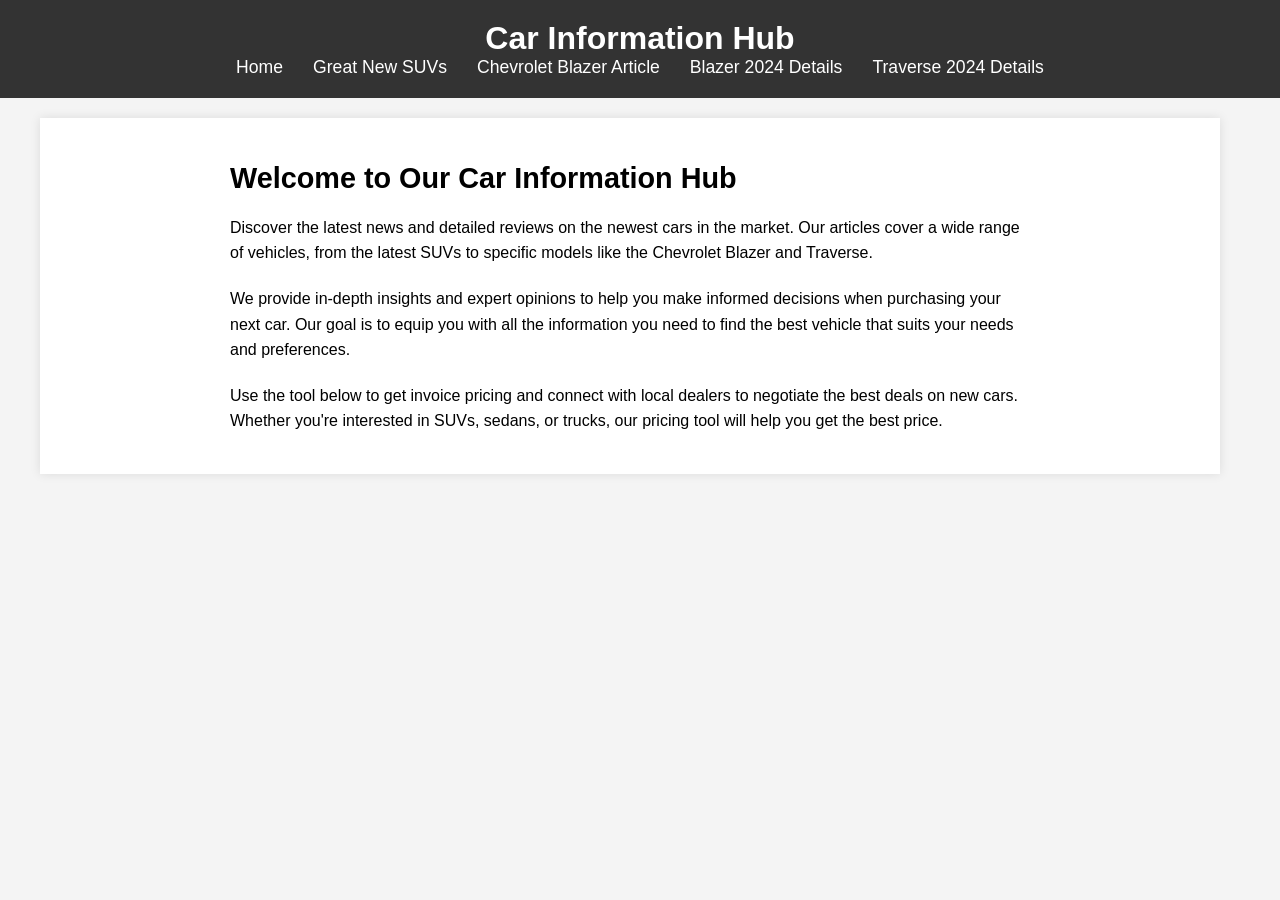
<file: docs/index.html>
<!DOCTYPE html>
<html lang="en">

<head>
  <meta charset="UTF-8">
  <meta name="viewport" content="width=device-width, initial-scale=1.0">
  <title>Home</title>
  <link rel="stylesheet" href="styles.css">
  <!-- Google tag (gtag.js) -->
  <script async src="https://www.googletagmanager.com/gtag/js?id=G-XZ3LXPELX4"></script>
  <script>
    window.dataLayer = window.dataLayer || [];

    function gtag() {
      dataLayer.push(arguments);
    }
    gtag('js', new Date());

    gtag('config', 'G-XZ3LXPELX4');
  </script>
</head>

<body>
  <header>
    <div class="container">
      <h1>Car Information Hub</h1>
      <nav>
        <ul>
          <li><a href="index.html">Home</a></li>
          <li><a href="car-segment.html">Great New SUVs</a></li>
          <li><a href="chevrolet-blazer.html">Chevrolet Blazer Article</a></li>
          <li><a href="blazer-2024.html">Blazer 2024 Details</a></li>
          <li><a href="traverse-2024.html">Traverse 2024 Details</a></li>
        </ul>
      </nav>
    </div>
  </header>
  <main class="container">
    <div class="content">
      <article>
        <h2>Welcome to Our Car Information Hub</h2>
        <p>Discover the latest news and detailed reviews on the newest cars in the market. Our articles cover a wide range of vehicles, from the latest SUVs to specific models like the Chevrolet Blazer and Traverse.</p>
        <p>We provide in-depth insights and expert opinions to help you make informed decisions when purchasing your next car. Our goal is to equip you with all the information you need to find the best vehicle that suits your needs and preferences.
        </p>
        <p>Use the tool below to get invoice pricing and connect with local dealers to negotiate the best deals on new cars. Whether you're interested in SUVs, sedans, or trucks, our pricing tool will help you get the best price.</p>
        <div class="dt-new-car-funnel" data-gid="0000-5086" data-tenant="RSP1995" data-color-primary="#D0282E"></div>
      </article>
    </div>
  </main>
  <script type="text/javascript" src="https://www.rydeshopper.com/app/shoppingtools/scripts/widget-inline.js"></script>
</body>

</html>
</file>
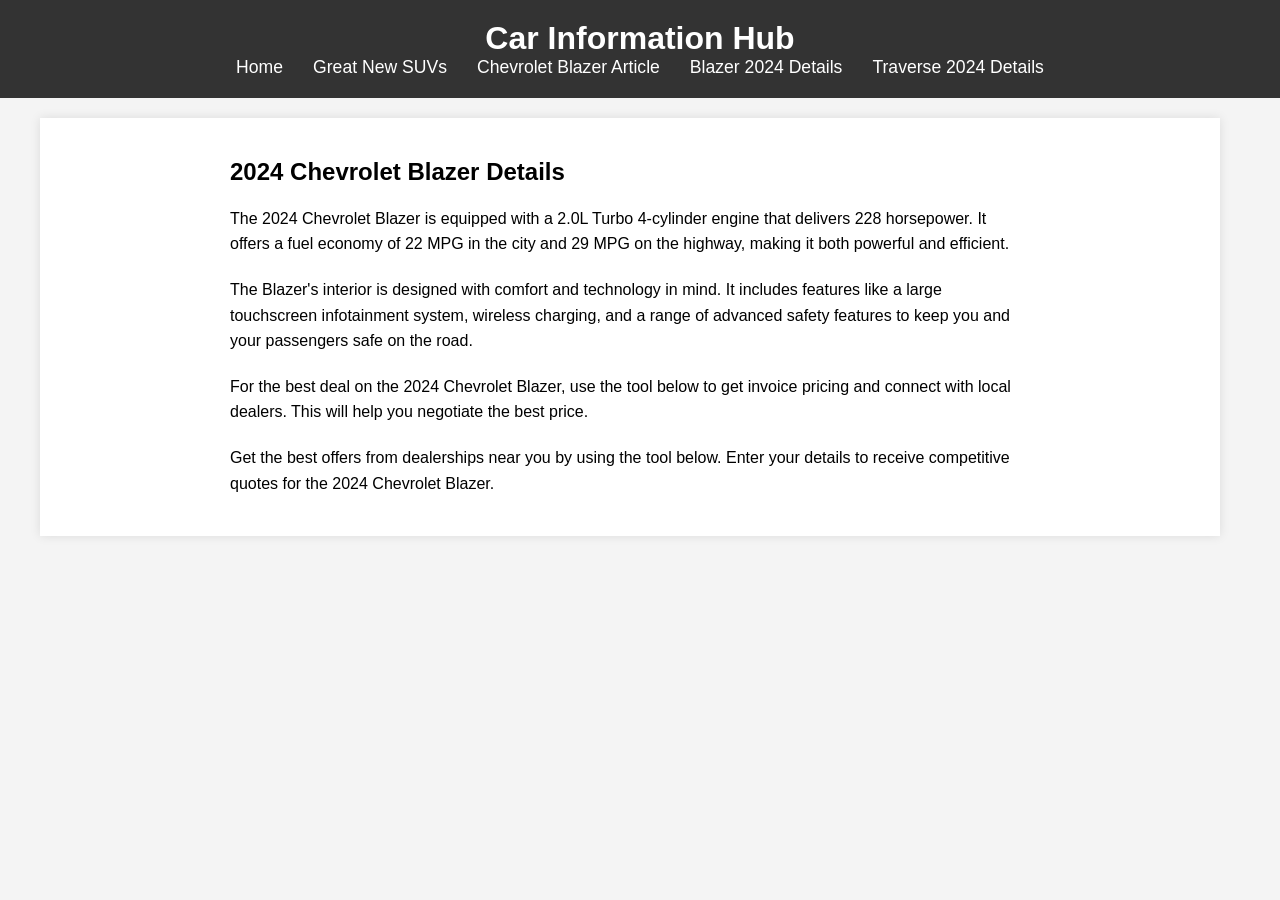
<file: docs/blazer-2024.html>
<!DOCTYPE html>
<html lang="en">
<head>
    <meta charset="UTF-8">
    <meta name="viewport" content="width=device-width, initial-scale=1.0">
    <title>2024 Chevrolet Blazer Details</title>
    <link rel="stylesheet" href="styles.css">
</head>
<body>
    <header>
        <div class="container">
            <h1>Car Information Hub</h1>
            <nav>
                <ul>
                    <li><a href="index.html">Home</a></li>
                    <li><a href="car-segment.html">Great New SUVs</a></li>
                    <li><a href="chevrolet-blazer.html">Chevrolet Blazer Article</a></li>
                    <li><a href="blazer-2024.html">Blazer 2024 Details</a></li>
                    <li><a href="traverse-2024.html">Traverse 2024 Details</a></li>
                </ul>
            </nav>
        </div>
    </header>
    <main class="container">
        <div class="content">
            <article>
                <h1>2024 Chevrolet Blazer Details</h1>
                <p>The 2024 Chevrolet Blazer is equipped with a 2.0L Turbo 4-cylinder engine that delivers 228 horsepower. It offers a fuel economy of 22 MPG in the city and 29 MPG on the highway, making it both powerful and efficient.</p>
                <p>The Blazer's interior is designed with comfort and technology in mind. It includes features like a large touchscreen infotainment system, wireless charging, and a range of advanced safety features to keep you and your passengers safe on the road.</p>
                <p>For the best deal on the 2024 Chevrolet Blazer, use the tool below to get invoice pricing and connect with local dealers. This will help you negotiate the best price.</p>
                <div class="dt-new-car-funnel" data-gid="0000-5086" data-tenant="RSP1995" data-make="Chevrolet" data-model="Blazer" data-color-primary="#1C6089"></div>
                <p>Get the best offers from dealerships near you by using the tool below. Enter your details to receive competitive quotes for the 2024 Chevrolet Blazer.</p>
            </article>
        </div>
    </main>
    <script type="text/javascript" src="https://www.rydeshopper.com/app/shoppingtools/scripts/widget-inline.js"></script>
</body>
</html>
</file>
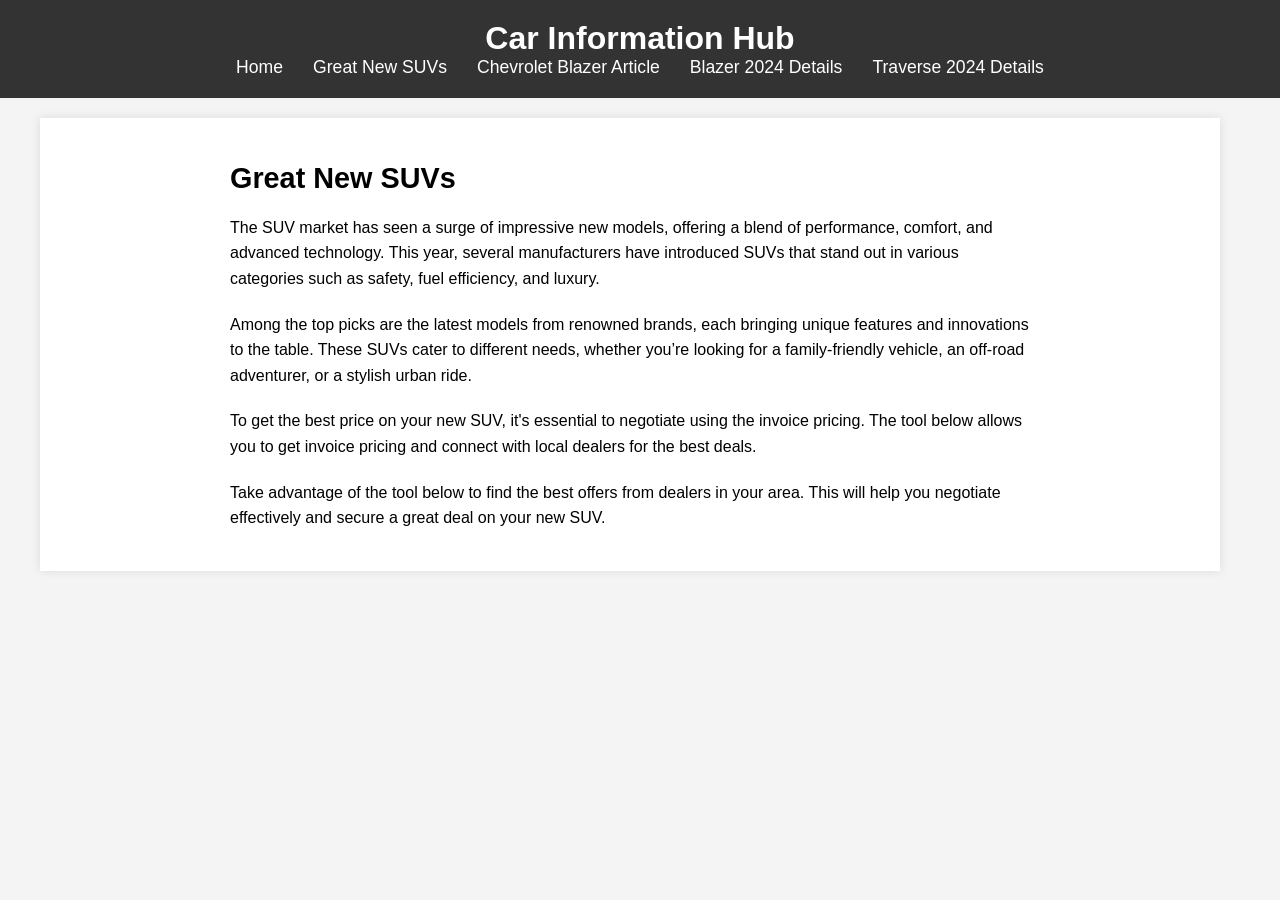
<file: docs/car-segment.html>
<!DOCTYPE html>
<html lang="en">
<head>
    <meta charset="UTF-8">
    <meta name="viewport" content="width=device-width, initial-scale=1.0">
    <title>Great New SUVs</title>
    <link rel="stylesheet" href="styles.css">
</head>
<body>
    <header>
        <div class="container">
            <h1>Car Information Hub</h1>
            <nav>
                <ul>
                    <li><a href="index.html">Home</a></li>
                    <li><a href="car-segment.html">Great New SUVs</a></li>
                    <li><a href="chevrolet-blazer.html">Chevrolet Blazer Article</a></li>
                    <li><a href="blazer-2024.html">Blazer 2024 Details</a></li>
                    <li><a href="traverse-2024.html">Traverse 2024 Details</a></li>
                </ul>
            </nav>
        </div>
    </header>
    <main class="container">
        <div class="content">
            <article>
                <h2>Great New SUVs</h2>
                <p>The SUV market has seen a surge of impressive new models, offering a blend of performance, comfort, and advanced technology. This year, several manufacturers have introduced SUVs that stand out in various categories such as safety, fuel efficiency, and luxury.</p>
                <p>Among the top picks are the latest models from renowned brands, each bringing unique features and innovations to the table. These SUVs cater to different needs, whether you’re looking for a family-friendly vehicle, an off-road adventurer, or a stylish urban ride.</p>
                <p>To get the best price on your new SUV, it's essential to negotiate using the invoice pricing. The tool below allows you to get invoice pricing and connect with local dealers for the best deals.</p>
                <p>Take advantage of the tool below to find the best offers from dealers in your area. This will help you negotiate effectively and secure a great deal on your new SUV.</p>
                <div class="dt-new-car-funnel" data-gid="0000-5086" data-tenant="RSP1995" data-color-primary="#0062AD"></div>
            </article>
        </div>
    </main>
    <script type="text/javascript" src="https://www.rydeshopper.com/app/shoppingtools/scripts/widget-inline.js"></script>
</body>
</html>
</file>
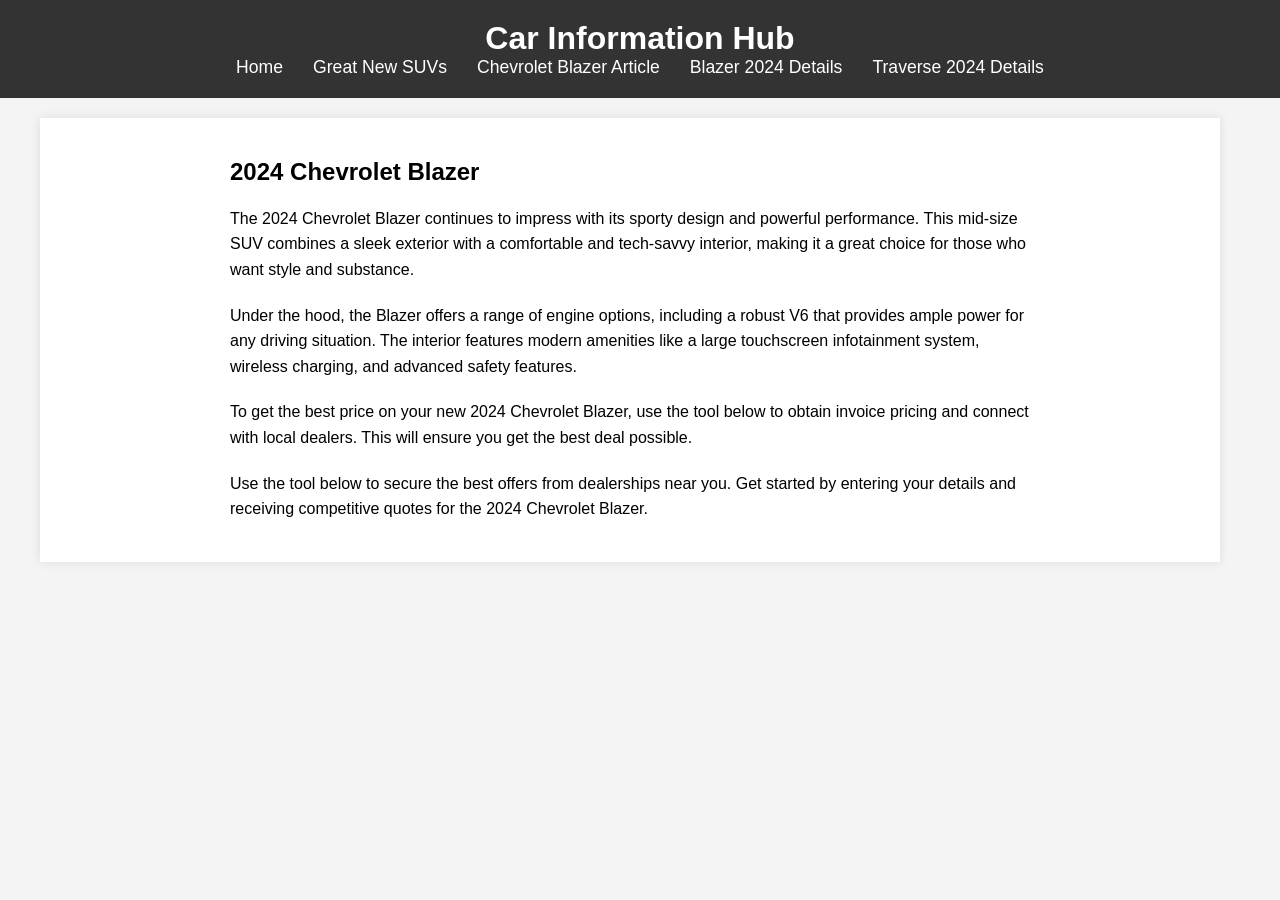
<file: docs/chevrolet-blazer.html>
<!DOCTYPE html>
<html lang="en">
<head>
    <meta charset="UTF-8">
    <meta name="viewport" content="width=device-width, initial-scale=1.0">
    <title>2024 Chevrolet Blazer</title>
    <link rel="stylesheet" href="styles.css">
</head>
<body>
    <header>
        <div class="container">
            <h1>Car Information Hub</h1>
            <nav>
                <ul>
                    <li><a href="index.html">Home</a></li>
                    <li><a href="car-segment.html">Great New SUVs</a></li>
                    <li><a href="chevrolet-blazer.html">Chevrolet Blazer Article</a></li>
                    <li><a href="blazer-2024.html">Blazer 2024 Details</a></li>
                    <li><a href="traverse-2024.html">Traverse 2024 Details</a></li>
                </ul>
            </nav>
        </div>
    </header>
    <main class="container">
        <div class="content">
            <article>
                <h1>2024 Chevrolet Blazer</h1>
                <p>The 2024 Chevrolet Blazer continues to impress with its sporty design and powerful performance. This mid-size SUV combines a sleek exterior with a comfortable and tech-savvy interior, making it a great choice for those who want style and substance.</p>
                <p>Under the hood, the Blazer offers a range of engine options, including a robust V6 that provides ample power for any driving situation. The interior features modern amenities like a large touchscreen infotainment system, wireless charging, and advanced safety features.</p>
                <p>To get the best price on your new 2024 Chevrolet Blazer, use the tool below to obtain invoice pricing and connect with local dealers. This will ensure you get the best deal possible.</p>
                <div class="dt-new-car-image" data-gid="0000-5086" data-tenant="RSP1995" data-make="Chevrolet" data-model="Blazer" data-color-primary="#0062AD" data-submit-target="blank"></div>
                <p>Use the tool below to secure the best offers from dealerships near you. Get started by entering your details and receiving competitive quotes for the 2024 Chevrolet Blazer.</p>
            </article>
        </div>
    </main>
    <script type="text/javascript" src="https://www.rydeshopper.com/app/shoppingtools/scripts/widget-inline.js"></script>
</body>
</html>
</file>
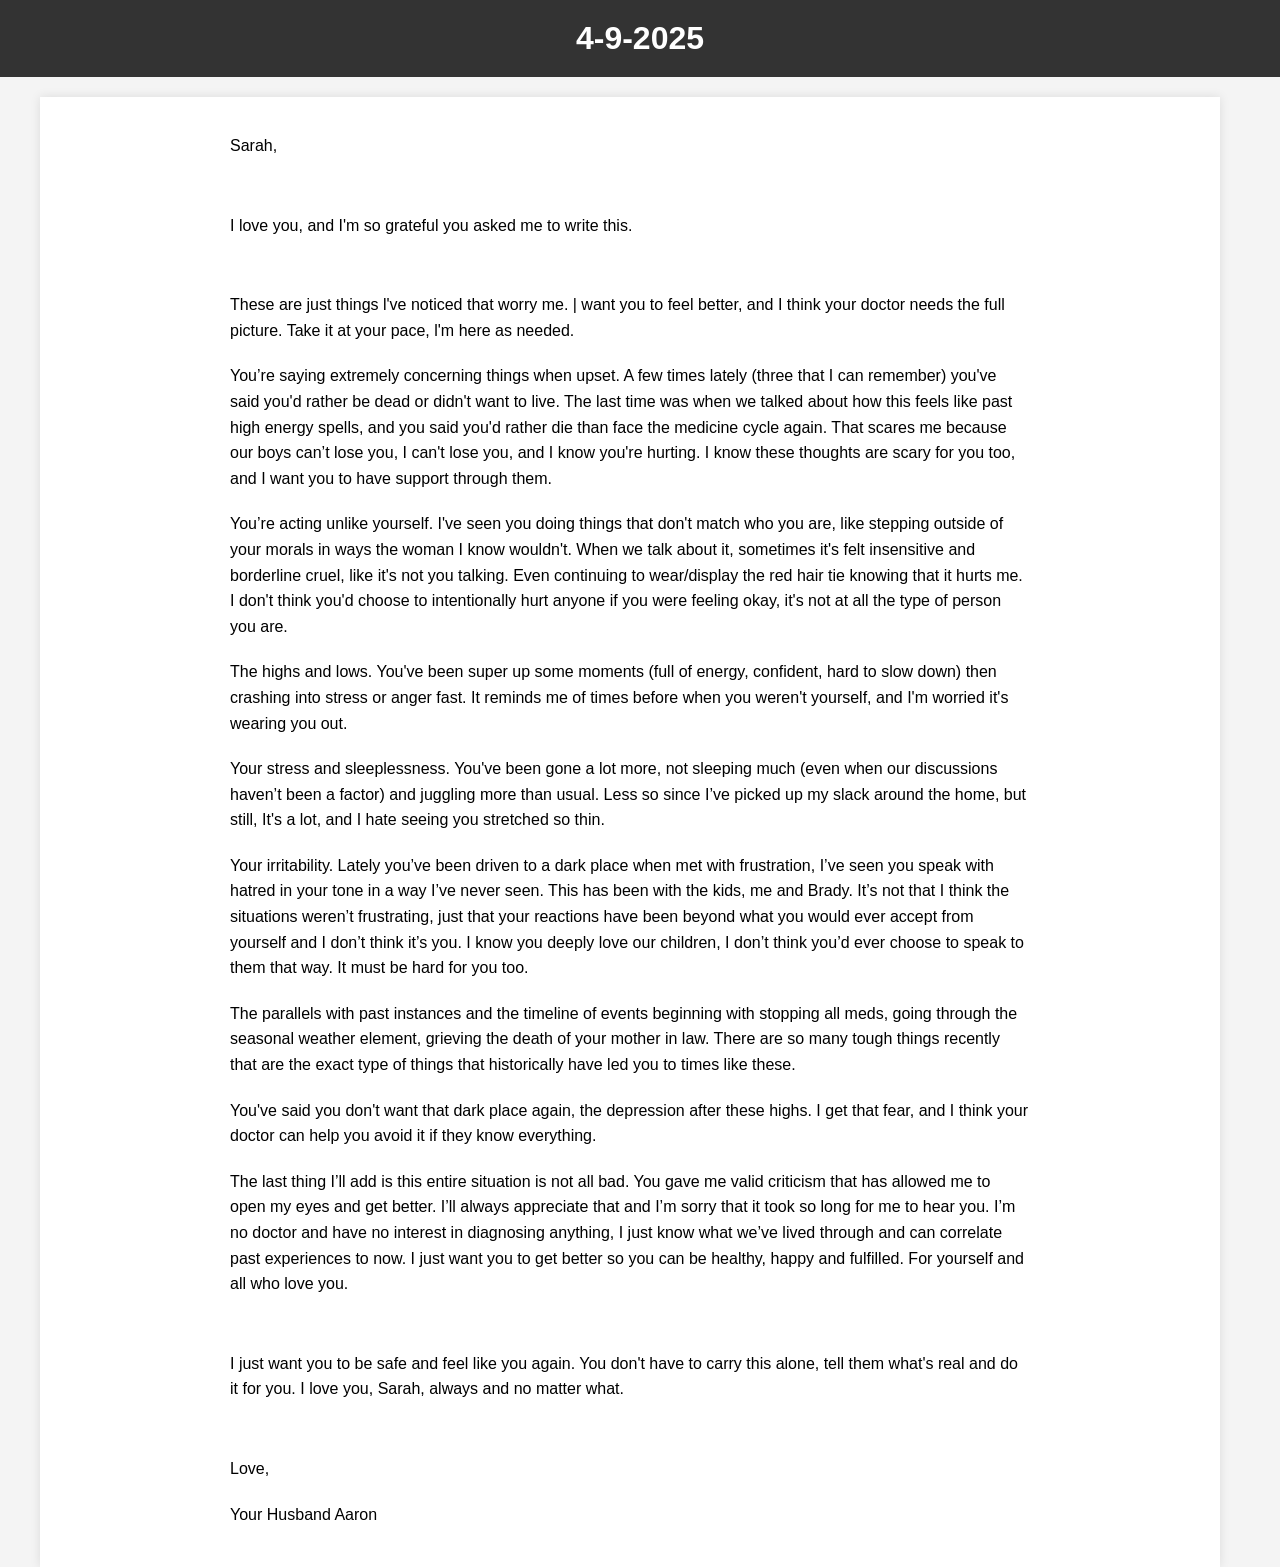
<file: docs/letter.html>
<!DOCTYPE html>
<html lang="en">

<head>
  <meta charset="UTF-8">
  <meta name="viewport" content="width=device-width, initial-scale=1.0">
  <title>Home</title>
  <link rel="stylesheet" href="styles.css">
  <!-- Google tag (gtag.js) -->
  <script async src="https://www.googletagmanager.com/gtag/js?id=G-XZ3LXPELX4"></script>
  <script>
    window.dataLayer = window.dataLayer || [];

    function gtag() {
      dataLayer.push(arguments);
    }
    gtag('js', new Date());

    gtag('config', 'G-XZ3LXPELX4');
  </script>
</head>

<body>
  <header>
    <div class="container">
      <h1>4-9-2025</h1>
    </div>
  </header>
  <main class="container">
    <div class="content">
      <article>
        <p>Sarah,</p>
        <br>
        <p>I love you, and I'm so grateful you asked me to write this.</p>
        <br>
        <p>These are just things l've noticed that worry me. | want you to feel better, and I think your doctor needs the full picture. Take it at your pace, l'm here as needed.</p>
        <p>You’re saying extremely concerning things when upset. A few times lately (three that I can remember) you've said you'd rather be dead or didn't want to live. The last time was when we talked about how this feels like past high energy
          spells, and you said you'd rather die than face the medicine cycle again. That scares me because our boys can’t lose you, I can't lose you, and I know you're hurting. I know these thoughts are scary for you too, and I want you to have
          support through them.</p>
        <p>You’re acting unlike yourself. I've seen you doing things that don't match who you are, like stepping outside of your morals in ways the woman I know wouldn't. When we talk about it, sometimes it's felt insensitive and borderline cruel,
          like it's not you talking. Even continuing to wear/display the red hair tie knowing that it hurts me. I don't think you'd choose to intentionally hurt anyone if you were feeling okay, it's not at all the type of person you are.</p>
        <p>The highs and lows. You've been super up some moments (full of energy, confident, hard to slow down) then crashing into stress or anger fast. It reminds me of times before when you weren't yourself, and I'm worried it's wearing you out.
        </p>
        <p>Your stress and sleeplessness. You've been gone a lot more, not sleeping much (even when our discussions haven’t been a factor) and juggling more than usual. Less so since I’ve picked up my slack around the home, but still, It's a lot, and
          I hate seeing you stretched so thin.</p>
        <p>Your irritability. Lately you’ve been driven to a dark place when met with frustration, I’ve seen you speak with hatred in your tone in a way I’ve never seen. This has been with the kids, me and Brady. It’s not that I think the situations
          weren’t frustrating, just that your reactions have been beyond what you would ever accept from yourself and I don’t think it’s you. I know you deeply love our children, I don’t think you’d ever choose to speak to them that way. It must be
          hard for you too.</p>
        <p>The parallels with past instances and the timeline of events beginning with stopping all meds, going through the seasonal weather element, grieving the death of your mother in law. There are so many tough things recently that are the exact
          type of things that historically have led you to times like these.</p>
        <p>You've said you don't want that dark place again, the depression after these highs. I get that fear, and I think your doctor can help you avoid it if they know everything.</p>
        <p>The last thing I’ll add is this entire situation is not all bad. You gave me valid criticism that has allowed me to open my eyes and get better. I’ll always appreciate that and I’m sorry that it took so long for me to hear you. I’m no
          doctor and have no interest in diagnosing anything, I just know what we’ve lived through and can correlate past experiences to now. I just want you to get better so you can be healthy, happy and fulfilled. For yourself and all who love you.
        </p>
        <br>
        <p>I just want you to be safe and feel like you again. You don't have to carry this alone, tell them what's real and do it for you. I love you, Sarah, always and no matter what.</p>
        <br>
        <p>Love,</p>
        <p>Your Husband Aaron</p>
      </article>
    </div>
  </main>
</body>

</html>
</file>
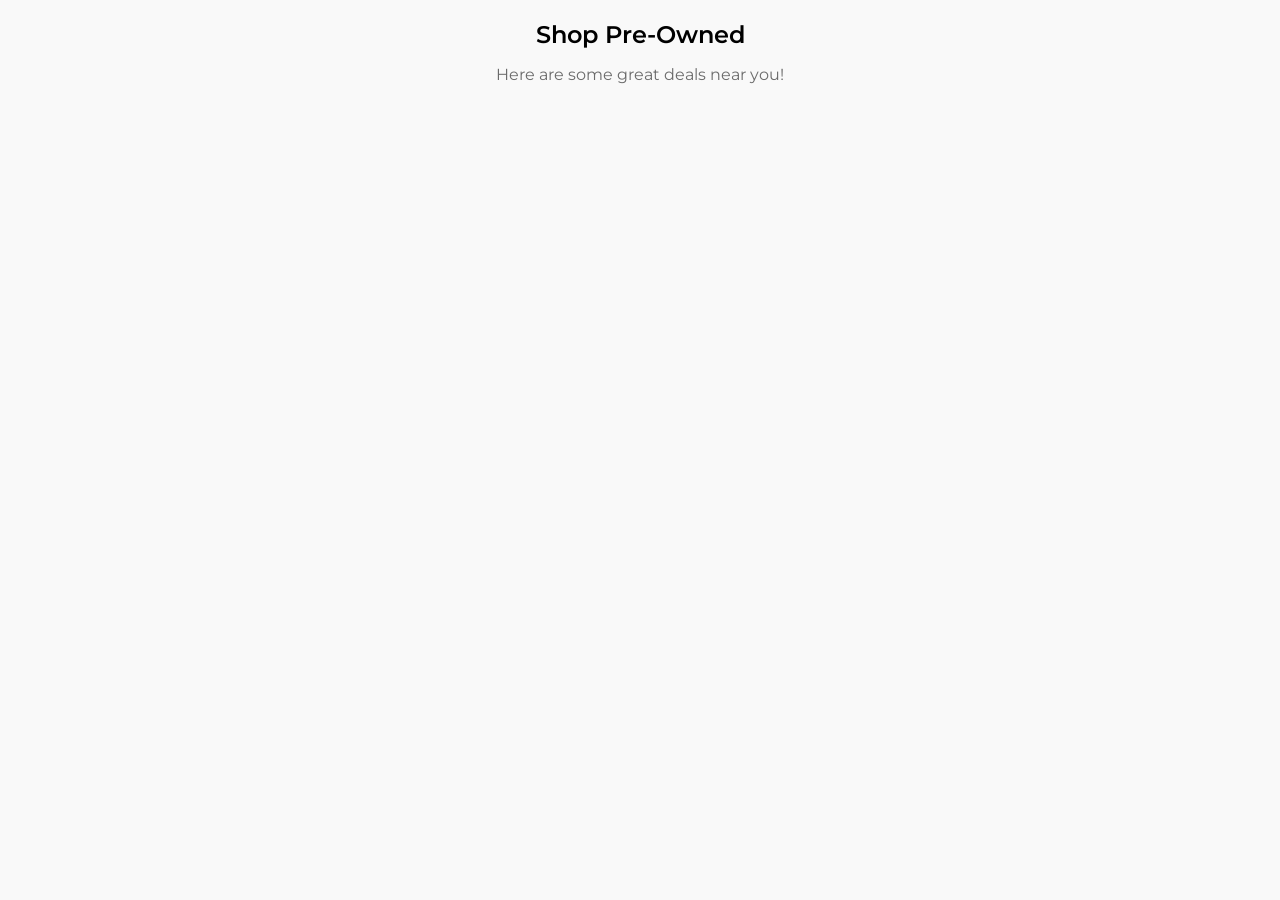
<file: docs/LLCarouselTest.html>
<!DOCTYPE html>
<html lang="en">

<head>
  <meta charset="UTF-8">
  <meta name="viewport" content="width=device-width, initial-scale=1.0">
  <title>LotLinx Custom Carousel</title>
  <link href="https://fonts.googleapis.com/css2?family=Montserrat:wght@400;600&display=swap" rel="stylesheet">
  <link rel="stylesheet" href="https://cdn.jsdelivr.net/npm/swiper/swiper-bundle.min.css">
  <style>
    body {
      font-family: 'Montserrat', sans-serif;
      margin: 0;
      padding: 0;
      background-color: #f9f9f9;
    }

    .carousel-container {
      max-width: 1200px;
      margin: 0 auto;
      padding: 20px;
    }

    .carousel-header {
      text-align: center;
      margin-bottom: 20px;
    }

    .carousel-header h1 {
      font-size: 24px;
      font-weight: 600;
      margin: 0;
    }

    .carousel-header p {
      font-size: 16px;
      color: #6b6b6b;
    }

    .swiper {
      width: 100%;
      overflow: hidden;
    }

    .swiper-slide {
      display: flex;
      justify-content: center;
      flex-shrink: 0;
      width: auto;
      /* Ensure consistent width handling */
    }

    .card {
      background: #fff;
      border-radius: 8px;
      box-shadow: 0 4px 8px rgba(0, 0, 0, 0.1);
      max-width: 280px;
      min-width: 240px;
      width: 90%;
      /* Adjust width for better sliver visibility */
      display: flex;
      flex-direction: column;
      overflow: hidden;
    }

    .card img {
      width: 100%;
      height: 180px;
      object-fit: cover;
    }

    .card-content {
      padding: 16px;
    }

    .card h3 {
      font-size: 18px;
      font-weight: 600;
      margin: 0 0 8px;
      white-space: nowrap;
      overflow: hidden;
      text-overflow: ellipsis;
    }

    .card p {
      font-size: 14px;
      margin: 4px 0;
      color: #555;
      white-space: nowrap;
      overflow: hidden;
      text-overflow: ellipsis;
    }

    .divider {
      margin: 8px 0;
      border-top: 1px solid #e0e0e0;
    }

    .cta {
      display: block;
      text-align: center;
      background: #dc2626;
      color: #fff;
      padding: 10px 0;
      text-decoration: none;
      border-radius: 4px;
      margin-top: 12px;
      font-weight: 600;
    }

    .cta:hover {
      background: #b91c1c;
    }

    @media screen and (max-width: 768px) {
      .card {
        min-width: 85%;
        /* Ensure proper visibility on mobile */
      }

      .swiper-slide {
        width: 85%;
        /* Match card width */
      }
    }
  </style>
</head>

<body>
  <div class="carousel-container">
    <div class="carousel-header">
      <h1>Shop Pre-Owned</h1>
      <p>Here are some great deals near you!</p>
    </div>
    <div class="swiper">
      <div class="swiper-wrapper">
        <!-- Cards will be dynamically populated -->
      </div>
      <div class="swiper-button-prev"></div>
      <div class="swiper-button-next"></div>
    </div>
  </div>

  <script src="https://cdn.jsdelivr.net/npm/swiper/swiper-bundle.min.js"></script>
  <script>
    // Function to detect ZIP code
    async function detectZipCode() {
      try {
        const response = await fetch("https://ipapi.co/json/");
        const data = await response.json();
        return data.postal || "60435"; // Fallback ZIP if detection fails
      } catch (error) {
        console.error("Error detecting ZIP code:", error);
        return "60435"; // Fallback ZIP
      }
    }

    // Initialize LotLinx ads
    async function initializeAds() {
      const detectedZip = await detectZipCode();
      const queryParams = new URLSearchParams(window.location.search);
      const channel = queryParams.get("gid") || "default-channel";
      const query = queryParams.get("makesmodels") || "2017-2024 SUV";

      // LotLinx API Integration
      window.VinAds = window.VinAds || [];
      window.VinAds.push({
        op: "setPage",
        pubid: "201000",
        zip: detectedZip,
        channel: channel,
        q: query,
        test: true,
        debug: true,
      });

      window.VinAds.push({
        op: "buildCustom",
        numresults: 8,
        callback: populateCarousel,
      });
    }

    // Populate the carousel
    function populateCarousel(vehicles) {
      const swiperWrapper = document.querySelector('.swiper-wrapper');
      swiperWrapper.innerHTML = ""; // Clear existing cards

      vehicles.forEach(vehicle => {
        const card = document.createElement('div');
        card.className = 'swiper-slide';
        card.innerHTML = `
          <div class="card">
            <img src="${vehicle.image_url}" alt="${vehicle.year} ${vehicle.make} ${vehicle.model}">
            <div class="card-content">
              <h3>${vehicle.year} ${vehicle.make} ${vehicle.model}</h3>
              <p>${vehicle.condition} | Trim: ${vehicle.trim || "N/A"}</p>
              <p>Price: $${vehicle.price.toLocaleString()}</p>
              <p>Mileage: ${vehicle.mileage.toLocaleString()} miles</p>
              <p>Color: ${vehicle.exterior_color || "Unknown Color"}</p>
              <div class="divider"></div>
              <p>${vehicle.city}, ${vehicle.state}</p>
              <a href="${vehicle.url}" class="cta" target="_blank">See Details</a>
            </div>
          </div>
        `;
        swiperWrapper.appendChild(card);
      });

      const swiper = new Swiper('.swiper', {
        followFinger: true,
        slidesPerView: 1.5,
        spaceBetween: 24, // Adjust spacing between cards
        centeredSlides: true,
        loop: true,
        breakpoints: {
          // mobile landscape
          480: {
            slidesPerView: 1.5,
            spaceBetween: 24
          },
          768: {
            slidesPerView: 2, // Center one card with slivers in mobile view
            spaceBetween: 12
          },
          // desktop
          992: {
            slidesPerView: 3.5,
            spaceBetween: 24
          },
          // 1280px and up
          1280: {
            slidesPerView: 3.5, // Maintain three visible cards in desktop
            spaceBetween: 24
          },
          // 1440px and up
          1440: {
            slidesPerView: 3.5,
            spaceBetween: 24
          }
        },
        navigation: {
          nextEl: '.swiper-button-next',
          prevEl: '.swiper-button-prev',
        },
      });
    }

    initializeAds();
  </script>
  <script src="https://ads.lotlinx.com/load.js" async></script>
</body>

</html>
</file>
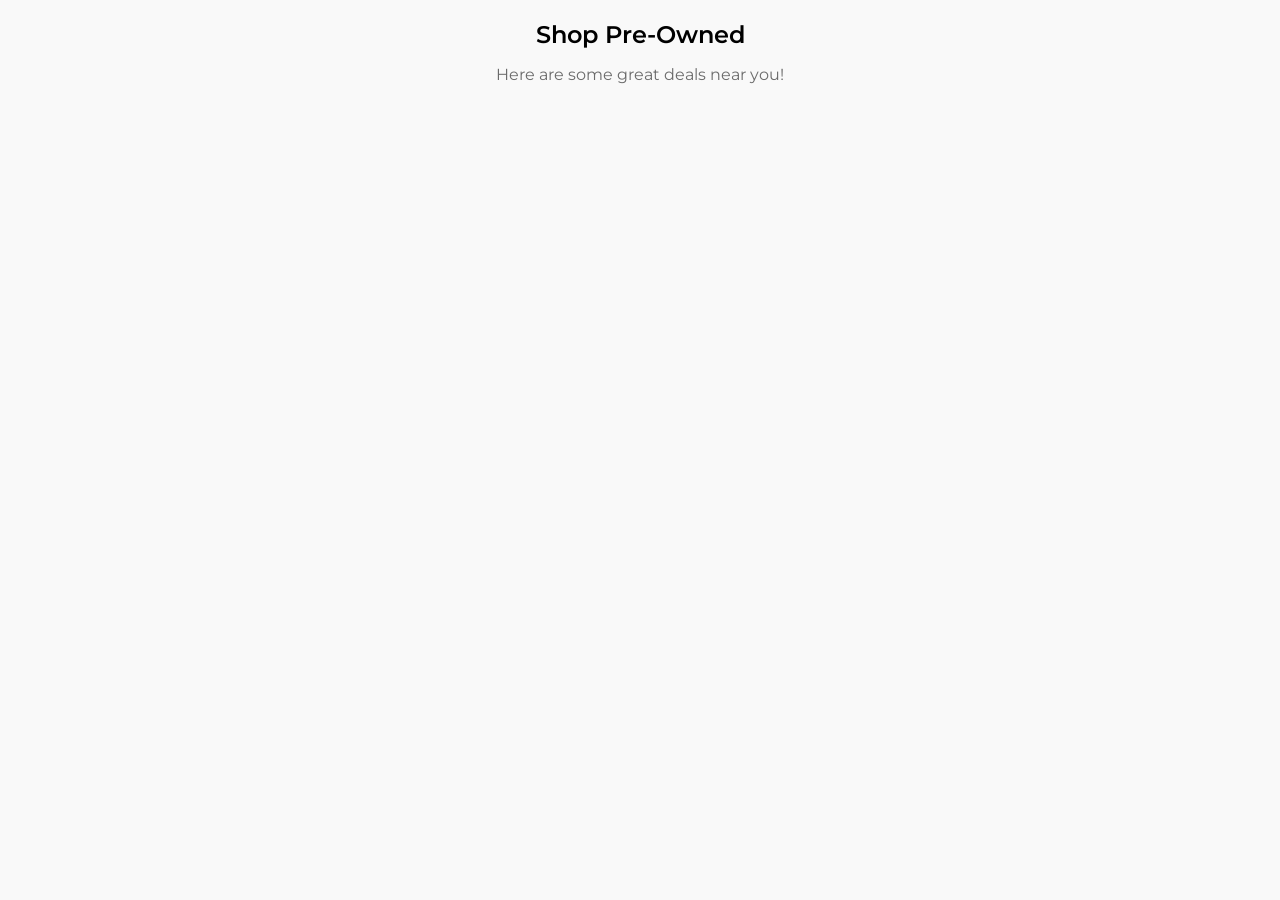
<file: docs/LLCarouselTest2.html>
<!DOCTYPE html>
<html lang="en">

<head>
  <meta charset="UTF-8">
  <meta name="viewport" content="width=device-width, initial-scale=1.0">
  <title>LotLinx Advanced Carousel with Promo Cards</title>
  <link href="https://fonts.googleapis.com/css2?family=Montserrat:wght@400;600&display=swap" rel="stylesheet">
  <link rel="stylesheet" href="https://cdn.jsdelivr.net/npm/swiper/swiper-bundle.min.css">
  <style>
    * {
      box-sizing: border-box;
    }

    body {
      font-family: 'Montserrat', sans-serif;
      margin: 0;
      padding: 0;
      background-color: #f9f9f9;
    }

    img {
      vertical-align: middle;
      max-width: 100%;
      display: inline-block;
    }

    img {
      border: 0;
    }

    .w-inline-block {
      background-color: #b01313;
      max-width: 100%;
      display: inline-block;
    }

    .carousel-container {
      max-width: 1200px;
      margin: 0 auto;
      padding: 20px;
    }

    .carousel-header {
      text-align: center;
      margin-bottom: 20px;
    }

    .carousel-header h1 {
      font-size: 24px;
      font-weight: 600;
      margin: 0;
    }

    .carousel-header p {
      font-size: 16px;
      color: #6b6b6b;
    }

    .swiper {
      width: 100%;
      overflow: hidden;
    }

    .swiper-slide {
      display: flex;
      justify-content: center;
      flex-shrink: 0;
      width: auto;
      /* Ensure consistent width handling */
    }

    .card {
      border: 1px solid var(--neutral--300);
      background-color: #fff;
      border-radius: 4px;
      flex-flow: column;
      align-items: center;
      height: 412px;
      width: 267px;
      margin-bottom: 4px;
      padding-top: 0;
      display: flex;
      box-shadow: 0 1px 3px #0003, 0 1px 2px -1px #0000001a;
    }

    .card img {
      width: 100%;
      height: 180px;
      object-fit: cover;
    }

    .card-content {
      padding: 16px;
      width: fit-content;
      min-width: 100%;
      max-width: 100%
    }

    .card h3 {
      font-size: 18px;
      font-weight: 600;
      margin: 0 0 8px;
      white-space: nowrap;
      overflow: hidden;
      text-overflow: ellipsis;
    }

    .card p {
      font-size: 14px;
      margin: 4px 0;
      color: #555;
      white-space: nowrap;
      overflow: hidden;
      text-overflow: ellipsis;
    }

    .divider {
      margin: 8px 0;
      border-top: 1px solid #e0e0e0;
    }

    .cta {
      display: block;
      text-align: center;
      background: #dc2626;
      color: #fff;
      padding: 10px 0;
      text-decoration: none;
      border-radius: 4px;
      margin-top: 12px;
      font-weight: 600;
    }

    .cta:hover {
      background: #b91c1c;
    }

    .promotionalcard {
      border: 1px solid #b20b0b;
      background-color: #fff;
      border-radius: 4px;
      flex-flow: column;
      justify-content: flex-start;
      align-items: center;
      height: 412px;
      width: 267px;
      margin-bottom: 4px;
      display: flex;
      position: relative;
      box-shadow: 0 1px 2px -1px #0000001a, 0 1px 3px #0003;
    }

    .text-block-153 {
      margin-top: 24px;
    }

    .promotionalcard-gradient {
      border-bottom: 1px solid var(--neutral--300);
      background-image: linear-gradient(#0000, #0000001a);
      height: 42%;
      display: flex;
      position: absolute;
      inset: 0% 0% auto;
    }

    .promotionalcard img {
      z-index: 3;
      position: relative;
    }

    .promo-vehicle-cta-copy {
      color: #fff;
      text-align: center;
      border-radius: 4px;
      justify-content: center;
      align-self: stretch;
      margin: auto 16px 16px;
      padding: 8px 16px;
      font-weight: 700;
      text-decoration: none;
      display: flex;

    }

    .promo-vehicle-cta-copy:hover {
      background: #b91c1c;
    }

    .vehicle-cta-copy {
      color: #fff;
      text-align: center;
      border-radius: 4px;
      justify-content: center;
      align-self: stretch;
      margin: auto 16px 16px;
      padding: 8px 16px;
      font-weight: 700;
      text-decoration: none;
      display: flex;
    }

    .vehicle-cta-copy:hover {
      background: #b91c1c;
    }

    @media screen and (max-width: 768px) {
      .card {
        min-width: 85%;
        /* Ensure proper visibility on mobile */
      }

      .promotionalcard {
        min-width: 85%;
      }

      .swiper-slide {
        width: 85%;
        /* Match card width */
      }
    }
  </style>
</head>

<body>
  <div class="carousel-container">
    <div class="carousel-header">
      <h1>Shop Pre-Owned</h1>
      <p>Here are some great deals near you!</p>
    </div>
    <div class="swiper">
      <div class="swiper-wrapper">
        <!-- Cards dynamically added here -->
      </div>
      <div class="swiper-button-next"></div>
      <div class="swiper-button-prev"></div>
    </div>
  </div>

  <script src="https://cdn.jsdelivr.net/npm/swiper/swiper-bundle.min.js"></script>
  <script>
    async function detectZipCode() {
      try {
        const response = await fetch("https://ipapi.co/json/");
        const data = await response.json();
        return data.postal || "60435";
      } catch {
        return "60435";
      }
    }

    async function initializeAds() {
      const detectedZip = await detectZipCode();
      const queryParams = new URLSearchParams(window.location.search);
      const gid = queryParams.get("gid") || "default-channel";
      const cid = queryParams.get("cid") || "Undefined";
      const query = queryParams.get("makesmodels") || "2017-2024 SUV";

      window.VinAds = window.VinAds || [];
      window.VinAds.push({
        op: "setPage",
        pubid: "201000",
        zip: detectedZip,
        q: query,
        test: false,
        debug: false,
      });

      window.VinAds.push({
        op: "buildCustom",
        numresults: 8,
        channel: gid,
        callback: function(vehicles) {
          if (!Array.isArray(vehicles) || vehicles.length === 0) {
            console.error('Vehicles data is not an array or is empty');
            return;
          }
          populateCarousel(vehicles, detectedZip, gid, cid);
        },
      });
    }

    function populateCarousel(vehicles, zip, gid, cid) {
      const swiperWrapper = document.querySelector(".swiper-wrapper");
      swiperWrapper.innerHTML = ""; // Clear existing slides

      // Add vehicle cards to the carousel
      vehicles.forEach(vehicle => {
        const card = document.createElement("div");
        card.className = "swiper-slide";
        card.innerHTML = `
        <div class="card">
          <img src="${vehicle.image_url}" alt="${vehicle.year} ${vehicle.make} ${vehicle.model}">
          <div class="card-content">
            <h3>${vehicle.year} ${vehicle.make} ${vehicle.model}</h3>
            <p>${vehicle.condition} | Trim: ${vehicle.trim || "N/A"}</p>
            <p>Price: $${vehicle.price.toLocaleString()}</p>
            <p>Mileage: ${vehicle.mileage.toLocaleString()} miles</p>
            <p>Color: ${vehicle.exterior_color || "Unknown Color"}</p>
            <div class="divider"></div>
            <p>${vehicle.city}, ${vehicle.state}</p>
            <a href="${vehicle.url}" class="cta" target="_blank">See Details</a>
          </div>
        </div>
        `;
        swiperWrapper.appendChild(card);
      });

      // Add a promotional card to the carousel
      const promoType = mapBodyStyleToPromo(vehicles[0]?.bodystyle || "SUV");
      let promoHTML = getPromoCardHTML(promoType, zip, gid, cid);
      if (!promoHTML || typeof promoHTML !== 'string') {
        console.error("Promo card generation failed");
        promoHTML = `<div class="promotionalcard">Promo card unavailable</div>`;
      }
      const promoCard = document.createElement("div");
      promoCard.className = "swiper-slide";
      promoCard.innerHTML = promoHTML;
      swiperWrapper.appendChild(promoCard);

      // Initialize the Swiper carousel
      new Swiper('.swiper', {
        followFinger: true,
        initialSlide: 2,
        slidesPerView: 1.5,
        spaceBetween: 18, // Adjust spacing between cards
        centeredSlides: true,
        loop: true,
        breakpoints: {
          // mobile landscape
          480: {
            slidesPerView: 1.5,
            spaceBetween: 18
          },
          768: {
            slidesPerView: 2, // Center one card with slivers in mobile view
            spaceBetween: 12
          },
          // desktop
          992: {
            slidesPerView: 3.5,
            spaceBetween: 20
          },
          // 1280px and up
          1280: {
            slidesPerView: 3.5, // Maintain three visible cards in desktop
            spaceBetween: 18
          },
          // 1440px and up
          1440: {
            slidesPerView: 3.5,
            spaceBetween: 18
          }
        },
        navigation: {
          nextEl: '.swiper-button-next',
          prevEl: '.swiper-button-prev',
        },
      });

      function mapBodyStyleToPromo(bodystyle) {
        const map = {
          convertible: "Car",
          suv: "SUV",
          coupe: "Car",
          minivan: "SUV",
          chassis: "Truck",
          commercial: "Truck",
          pickup: "Truck",
          wagon: "SUV",
          hatchback: "Car",
          sedan: "Car",
          default: "SUV",
        };

        return map[bodystyle.toLowerCase()] || "SUV";
      }

      function getPromoCardHTML(type, zip, gid, cid) {
        const promoCards = {
          Truck: `<div class="promotionalcard"><div class="text-block-153">Find Even More:</div>
          <img src="https://dtprodvehicleimages.blob.core.windows.net/assets/webflow/wf17b/logo-rydeshoppermarketplace.svg" alt="Rydeshopper Marketplace">
          <img src="https://content.rydeshopper.com/assets/webflow/wf17/02-truck/01-silverado1500/00-silverado1500-b.webp" alt="Silverado 1500" class="img-4">
          <a href="https://marketplace.rydeshopper.com/search-results?zip=${zip}&bodytypes=Pickup&gid=${gid}&cid=${cid}&sid=browsecardTruck" class="promo-vehicle-cta-copy w-inline-block">
            <div>BROWSE&nbsp;ALL TRUCKS</div>
          </a>
          <div class="promotionalcard-gradient"></div></div>`,
          SUV: `<div class="promotionalcard"><div class="text-block-153">Find Even More:</div>
          <img src="https://dtprodvehicleimages.blob.core.windows.net/assets/webflow/wf17b/logo-rydeshoppermarketplace.svg" alt="Rydeshopper Marketplace">
          <img src="https://content.rydeshopper.com/assets/webflow/wf17/04-suv3row/03-suburban/00-suburban-a.webp" alt="Suburban" class="img-4">
          <a href="https://marketplace.rydeshopper.com/search-results?zip=${zip}&bodytypes=SUV%2FCrossover&gid=${gid}&cid=${cid}&sid=browsecard3RowSUV" class="promo-vehicle-cta-copy w-inline-block">
            <div>BROWSE&nbsp;ALL SUVS</div>
          </a>
          <div class="promotionalcard-gradient"></div></div>`,
          Car: `<div class="promotionalcard"><div class="text-block-153">Find Even More:</div>
          <img src="https://dtprodvehicleimages.blob.core.windows.net/assets/webflow/wf17b/logo-rydeshoppermarketplace.svg" alt="Rydeshopper Marketplace">
          <img src="https://content.rydeshopper.com/assets/webflow/wf17/05-car/01-malibu/00-malibu-a.webp" alt="Malibu" class="img-4">
          <a href="https://marketplace.rydeshopper.com/search-results?zip=${zip}&bodytypes=Sedan&gid=${gid}&cid=${cid}&sid=browsecardCar" class="promo-vehicle-cta-copy w-inline-block">
            <div>BROWSE&nbsp;ALL CARS</div>
          </a>
          <div class="promotionalcard-gradient"></div></div>`
        };
        return promoCards[type] || '';
      }
    }
    initializeAds();
  </script>
  <script src="https://ads.lotlinx.com/load.js" async></script>
</body>

</html>
</file>
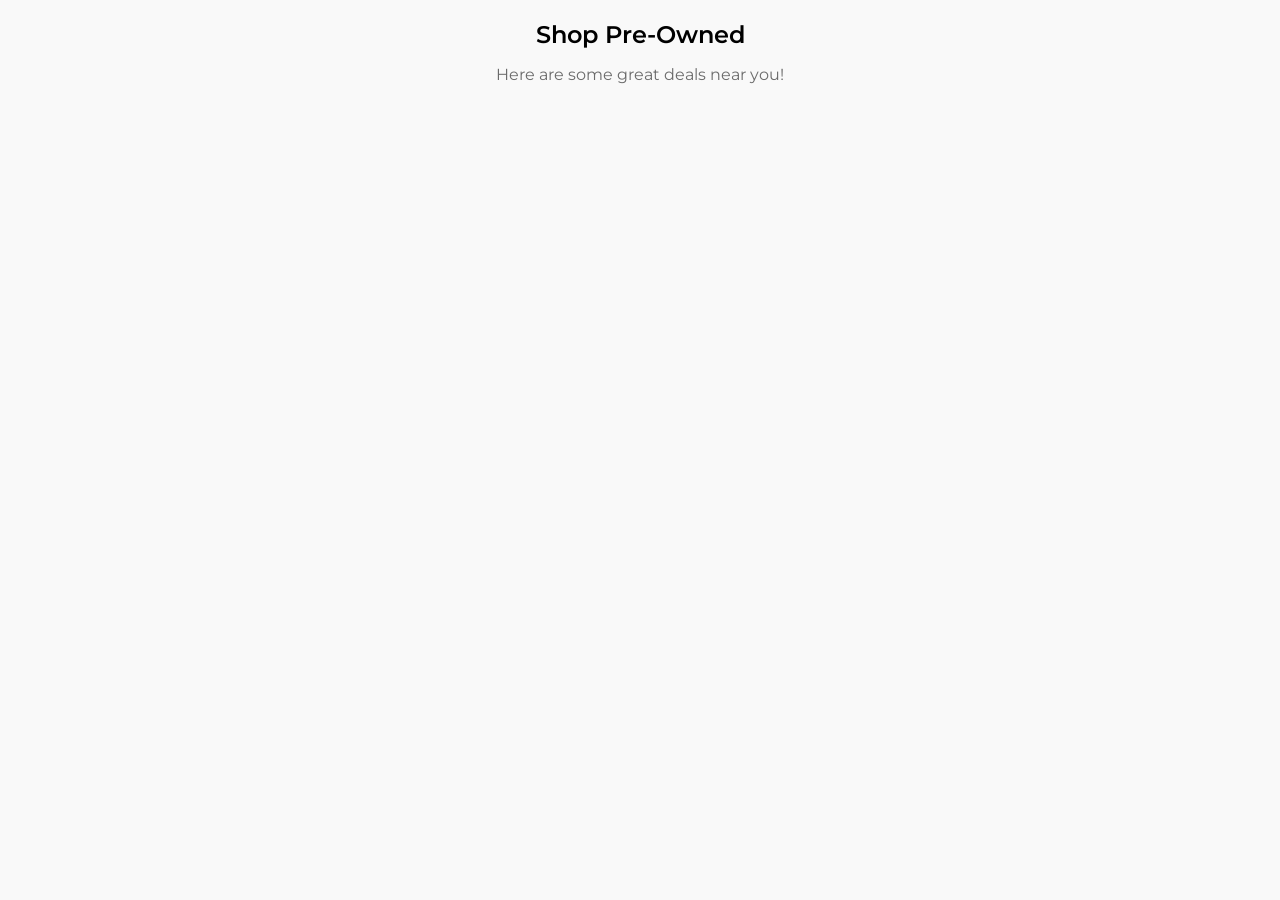
<file: docs/LLCarouselTest3.html>
<!DOCTYPE html>
<html lang="en">

<head>
  <meta charset="UTF-8">
  <meta name="viewport" content="width=device-width, initial-scale=1.0">
  <title>LotLinx Advanced Carousel with Promo Cards</title>
  <link href="https://fonts.googleapis.com/css2?family=Montserrat:wght@400;600&display=swap" rel="stylesheet">
  <link rel="stylesheet" href="https://cdn.jsdelivr.net/npm/swiper/swiper-bundle.min.css">
  <style>
    * {
      box-sizing: border-box;
    }

    body {
      font-family: 'Montserrat', sans-serif;
      margin: 0;
      padding: 0;
      background-color: #f9f9f9;
    }

    img {
      vertical-align: middle;
      max-width: 100%;
      display: inline-block;
    }

    img {
      border: 0;
    }

    .w-inline-block {
      background-color: #b01313;
      max-width: 100%;
      display: inline-block;
    }

    .carousel-container {
      max-width: 1200px;
      margin: 0 auto;
      padding: 20px;
    }

    .carousel-header {
      text-align: center;
      margin-bottom: 20px;
    }

    .carousel-header h1 {
      font-size: 24px;
      font-weight: 600;
      margin: 0;
    }

    .carousel-header p {
      font-size: 16px;
      color: #6b6b6b;
    }

    .swiper {
      width: 100%;
      overflow: hidden;
    }

    .swiper-slide {
      display: flex;
      justify-content: center;
      flex-shrink: 0;
      width: auto;
      /* Ensure consistent width handling */
    }

    .card {
      border: 1px solid var(--neutral--300);
      background-color: #fff;
      border-radius: 4px;
      flex-flow: column;
      align-items: center;
      height: 412px;
      width: 267px;
      margin-bottom: 4px;
      padding-top: 0;
      display: flex;
      box-shadow: 0 1px 3px #0003, 0 1px 2px -1px #0000001a;
    }

    .card img {
      width: 100%;
      height: 180px;
      object-fit: cover;
    }

    .card-content {
      padding: 16px;
      width: fit-content;
      min-width: 100%;
      max-width: 100%
    }

    .card h3 {
      font-size: 18px;
      font-weight: 600;
      margin: 0 0 8px;
      white-space: nowrap;
      overflow: hidden;
      text-overflow: ellipsis;
    }

    .card p {
      font-size: 14px;
      margin: 4px 0;
      color: #555;
      white-space: nowrap;
      overflow: hidden;
      text-overflow: ellipsis;
    }

    .divider {
      margin: 8px 0;
      border-top: 1px solid #e0e0e0;
    }

    .cta {
      display: block;
      text-align: center;
      background: #dc2626;
      color: #fff;
      padding: 10px 0;
      text-decoration: none;
      border-radius: 4px;
      margin-top: 12px;
      font-weight: 600;
    }

    .cta:hover {
      background: #b91c1c;
    }

    .promotionalcard {
      border: 1px solid #b20b0b;
      background-color: #fff;
      border-radius: 4px;
      flex-flow: column;
      justify-content: flex-start;
      align-items: center;
      height: 412px;
      width: 267px;
      margin-bottom: 4px;
      display: flex;
      position: relative;
      box-shadow: 0 1px 2px -1px #0000001a, 0 1px 3px #0003;
    }

    .text-block-153 {
      margin-top: 24px;
    }

    .promotionalcard-gradient {
      border-bottom: 1px solid var(--neutral--300);
      background-image: linear-gradient(#0000, #0000001a);
      height: 42%;
      display: flex;
      position: absolute;
      inset: 0% 0% auto;
    }

    .promotionalcard img {
      z-index: 3;
      position: relative;
    }

    .promo-vehicle-cta-copy {
      color: #fff;
      text-align: center;
      border-radius: 4px;
      justify-content: center;
      align-self: stretch;
      margin: auto 16px 16px;
      padding: 8px 16px;
      font-weight: 700;
      text-decoration: none;
      display: flex;

    }

    .promo-vehicle-cta-copy:hover {
      background: #b91c1c;
    }

    .vehicle-cta-copy {
      color: #fff;
      text-align: center;
      border-radius: 4px;
      justify-content: center;
      align-self: stretch;
      margin: auto 16px 16px;
      padding: 8px 16px;
      font-weight: 700;
      text-decoration: none;
      display: flex;
    }

    .vehicle-cta-copy:hover {
      background: #b91c1c;
    }

    @media screen and (max-width: 768px) {
      .card {
        min-width: 85%;
        /* Ensure proper visibility on mobile */
      }

      .promotionalcard {
        min-width: 85%;
      }

      .swiper-slide {
        width: 85%;
        /* Match card width */
      }
    }
  </style>
</head>

<body>
  <div class="carousel-container">
    <div class="carousel-header">
      <h1>Shop Pre-Owned</h1>
      <p>Here are some great deals near you!</p>
    </div>
    <div class="swiper">
      <div class="swiper-wrapper">
        <!-- Cards dynamically added here -->
      </div>
      <div class="swiper-button-next"></div>
      <div class="swiper-button-prev"></div>
    </div>
  </div>

  <script src="https://cdn.jsdelivr.net/npm/swiper/swiper-bundle.min.js"></script>
  <script>
    async function detectZipCode() {
      try {
        const response = await fetch("https://ipapi.co/json/");
        const data = await response.json();
        return data.postal || "60435";
      } catch {
        return "60435";
      }
    }

    async function initializeAds() {
      const detectedZip = await detectZipCode();
      const queryParams = new URLSearchParams(window.location.search);
      const gid = queryParams.get("gid") || "default-channel";
      const cid = queryParams.get("cid") || "Undefined";
      const query = queryParams.get("makesmodels") || "2017-2024 SUV";

      window.VinAds = window.VinAds || [];
      window.VinAds.push({
        op: "setPage",
        pubid: "201000",
        zip: detectedZip,
        q: query,
        test: true,
        debug: true,
      });

      window.VinAds.push({
        op: "buildCustom",
        numresults: 8,
        channel: gid,
        callback: function(vehicles) {
          if (!Array.isArray(vehicles) || vehicles.length === 0) {
            console.error('Vehicles data is not an array or is empty');
            return;
          }
          populateCarousel(vehicles, detectedZip, gid, cid);
        },
      });
    }

    function populateCarousel(vehicles, zip, gid, cid) {
      const swiperWrapper = document.querySelector(".swiper-wrapper");
      swiperWrapper.innerHTML = ""; // Clear existing slides

      // Add vehicle cards to the carousel
      vehicles.forEach(vehicle => {
        const card = document.createElement("div");
        card.className = "swiper-slide";
        card.innerHTML = `
        <div class="card">
          <img src="${vehicle.image_url}" alt="${vehicle.year} ${vehicle.make} ${vehicle.model}">
          <div class="card-content">
            <h3>${vehicle.year} ${vehicle.make} ${vehicle.model}</h3>
            <p>${vehicle.condition} | Trim: ${vehicle.trim || "N/A"}</p>
            <p>Price: $${vehicle.price.toLocaleString()}</p>
            <p>Mileage: ${vehicle.mileage.toLocaleString()} miles</p>
            <p>Color: ${vehicle.exterior_color || "Unknown Color"}</p>
            <div class="divider"></div>
            <p>${vehicle.city}, ${vehicle.state}</p>
            <a href="${vehicle.url}" class="cta" target="_blank">See Details</a>
          </div>
        </div>
        `;
        swiperWrapper.appendChild(card);
      });

      // Add a promotional card to the carousel
      const promoType = mapBodyStyleToPromo(vehicles[0]?.bodystyle || "SUV");
      let promoHTML = getPromoCardHTML(promoType, zip, gid, cid);
      if (!promoHTML || typeof promoHTML !== 'string') {
        console.error("Promo card generation failed");
        promoHTML = `<div class="promotionalcard">Promo card unavailable</div>`;
      }
      const promoCard = document.createElement("div");
      promoCard.className = "swiper-slide";
      promoCard.innerHTML = promoHTML;
      swiperWrapper.appendChild(promoCard);

      // Initialize the Swiper carousel
      new Swiper('.swiper', {
        followFinger: true,
        initialSlide: 2,
        slidesPerView: 1.5,
        spaceBetween: 18, // Adjust spacing between cards
        centeredSlides: true,
        loop: true,
        breakpoints: {
          // mobile landscape
          480: {
            slidesPerView: 1.5,
            spaceBetween: 18
          },
          768: {
            slidesPerView: 2, // Center one card with slivers in mobile view
            spaceBetween: 12
          },
          // desktop
          992: {
            slidesPerView: 3.5,
            spaceBetween: 20
          },
          // 1280px and up
          1280: {
            slidesPerView: 3.5, // Maintain three visible cards in desktop
            spaceBetween: 18
          },
          // 1440px and up
          1440: {
            slidesPerView: 3.5,
            spaceBetween: 18
          }
        },
        navigation: {
          nextEl: '.swiper-button-next',
          prevEl: '.swiper-button-prev',
        },
      });

      function mapBodyStyleToPromo(bodystyle) {
        const map = {
          convertible: "Car",
          suv: "SUV",
          coupe: "Car",
          minivan: "SUV",
          chassis: "Truck",
          commercial: "Truck",
          pickup: "Truck",
          wagon: "SUV",
          hatchback: "Car",
          sedan: "Car",
          default: "SUV",
        };

        return map[bodystyle.toLowerCase()] || "SUV";
      }

      function getPromoCardHTML(type, zip, gid, cid) {
        const promoCards = {
          Truck: `<div class="promotionalcard"><div class="text-block-153">Find Even More:</div>
          <img src="https://dtprodvehicleimages.blob.core.windows.net/assets/webflow/wf17b/logo-rydeshoppermarketplace.svg" alt="Rydeshopper Marketplace">
          <img src="https://content.rydeshopper.com/assets/webflow/wf17/02-truck/01-silverado1500/00-silverado1500-b.webp" alt="Silverado 1500" class="img-4">
          <a href="https://marketplace.rydeshopper.com/search-results?zip=${zip}&bodytypes=Pickup&gid=${gid}&cid=${cid}&sid=browsecardTruck" class="promo-vehicle-cta-copy w-inline-block">
            <div>BROWSE&nbsp;ALL TRUCKS</div>
          </a>
          <div class="promotionalcard-gradient"></div></div>`,
          SUV: `<div class="promotionalcard"><div class="text-block-153">Find Even More:</div>
          <img src="https://dtprodvehicleimages.blob.core.windows.net/assets/webflow/wf17b/logo-rydeshoppermarketplace.svg" alt="Rydeshopper Marketplace">
          <img src="https://content.rydeshopper.com/assets/webflow/wf17/04-suv3row/03-suburban/00-suburban-a.webp" alt="Suburban" class="img-4">
          <a href="https://marketplace.rydeshopper.com/search-results?zip=${zip}&bodytypes=SUV%2FCrossover&gid=${gid}&cid=${cid}&sid=browsecard3RowSUV" class="promo-vehicle-cta-copy w-inline-block">
            <div>BROWSE&nbsp;ALL SUVS</div>
          </a>
          <div class="promotionalcard-gradient"></div></div>`,
          Car: `<div class="promotionalcard"><div class="text-block-153">Find Even More:</div>
          <img src="https://dtprodvehicleimages.blob.core.windows.net/assets/webflow/wf17b/logo-rydeshoppermarketplace.svg" alt="Rydeshopper Marketplace">
          <img src="https://content.rydeshopper.com/assets/webflow/wf17/05-car/01-malibu/00-malibu-a.webp" alt="Malibu" class="img-4">
          <a href="https://marketplace.rydeshopper.com/search-results?zip=${zip}&bodytypes=Sedan&gid=${gid}&cid=${cid}&sid=browsecardCar" class="promo-vehicle-cta-copy w-inline-block">
            <div>BROWSE&nbsp;ALL CARS</div>
          </a>
          <div class="promotionalcard-gradient"></div></div>`
        };
        return promoCards[type] || '';
      }
    }
    initializeAds();
  </script>
  <script src="https://ads.lotlinx.com/load.js" async></script>
</body>

</html>
</file>
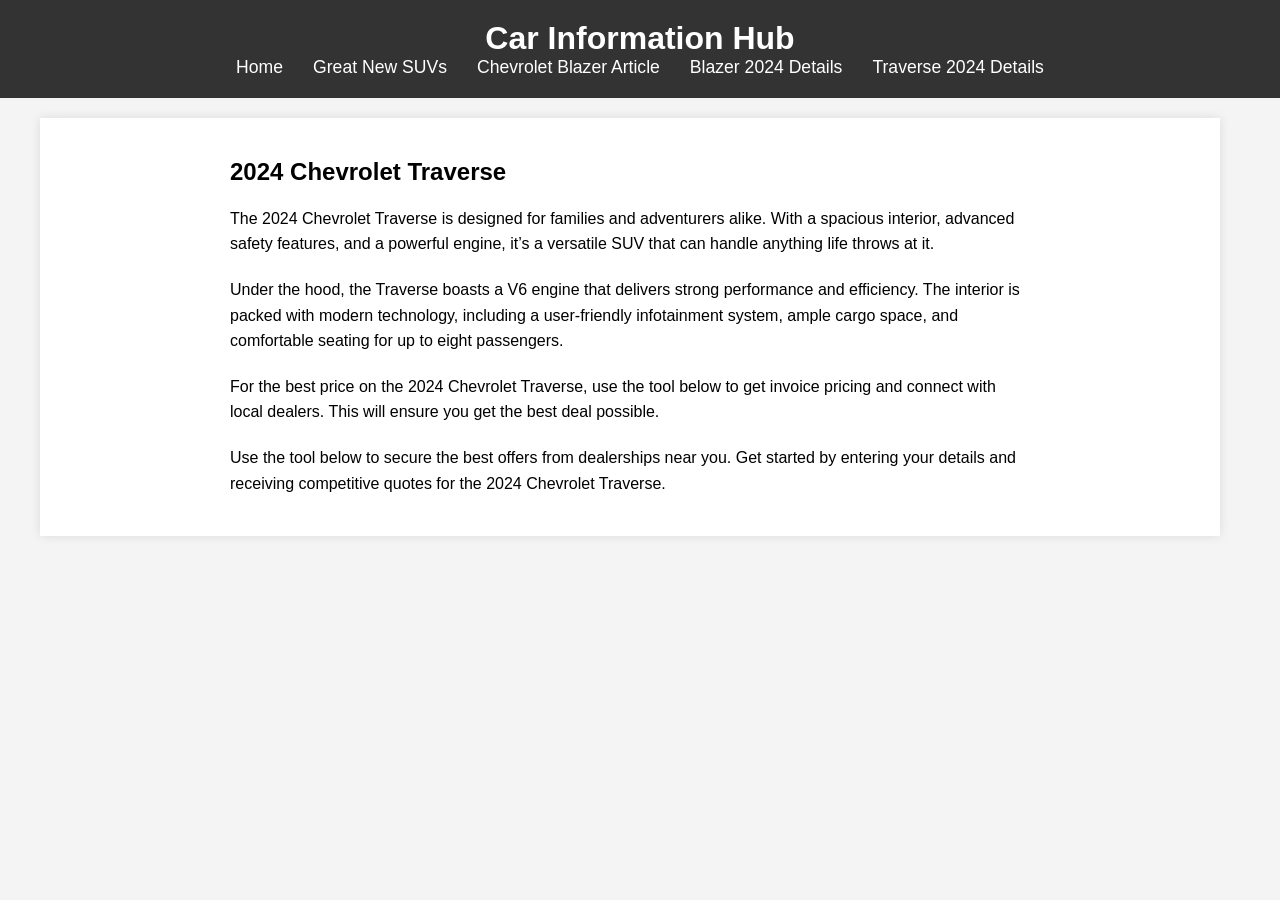
<file: docs/traverse-2024.html>
<!DOCTYPE html>
<html lang="en">
<head>
    <meta charset="UTF-8">
    <meta name="viewport" content="width=device-width, initial-scale=1.0">
    <title>2024 Chevrolet Traverse</title>
    <link rel="stylesheet" href="styles.css">
</head>
<body>
    <header>
        <div class="container">
            <h1>Car Information Hub</h1>
            <nav>
                <ul>
                    <li><a href="index.html">Home</a></li>
                    <li><a href="car-segment.html">Great New SUVs</a></li>
                    <li><a href="chevrolet-blazer.html">Chevrolet Blazer Article</a></li>
                    <li><a href="blazer-2024.html">Blazer 2024 Details</a></li>
                    <li><a href="traverse-2024.html">Traverse 2024 Details</a></li>
                </ul>
            </nav>
        </div>
    </header>
    <main class="container">
        <div class="content">
            <article>
                <h1>2024 Chevrolet Traverse</h1>
                <p>The 2024 Chevrolet Traverse is designed for families and adventurers alike. With a spacious interior, advanced safety features, and a powerful engine, it’s a versatile SUV that can handle anything life throws at it.</p>
                <p>Under the hood, the Traverse boasts a V6 engine that delivers strong performance and efficiency. The interior is packed with modern technology, including a user-friendly infotainment system, ample cargo space, and comfortable seating for up to eight passengers.</p>
                <p>For the best price on the 2024 Chevrolet Traverse, use the tool below to get invoice pricing and connect with local dealers. This will ensure you get the best deal possible.</p>
                <div class="dt-new-car-funnel" data-gid="0000-5086" data-tenant="RSP1995" data-make="Chevrolet" data-model="Traverse" data-color-primary="#D0282E"></div>
                <p>Use the tool below to secure the best offers from dealerships near you. Get started by entering your details and receiving competitive quotes for the 2024 Chevrolet Traverse.</p>
            </article>
        </div>
    </main>
    <script type="text/javascript" src="https://www.rydeshopper.com/app/shoppingtools/scripts/widget-inline.js"></script>
</body>
</html>
</file>
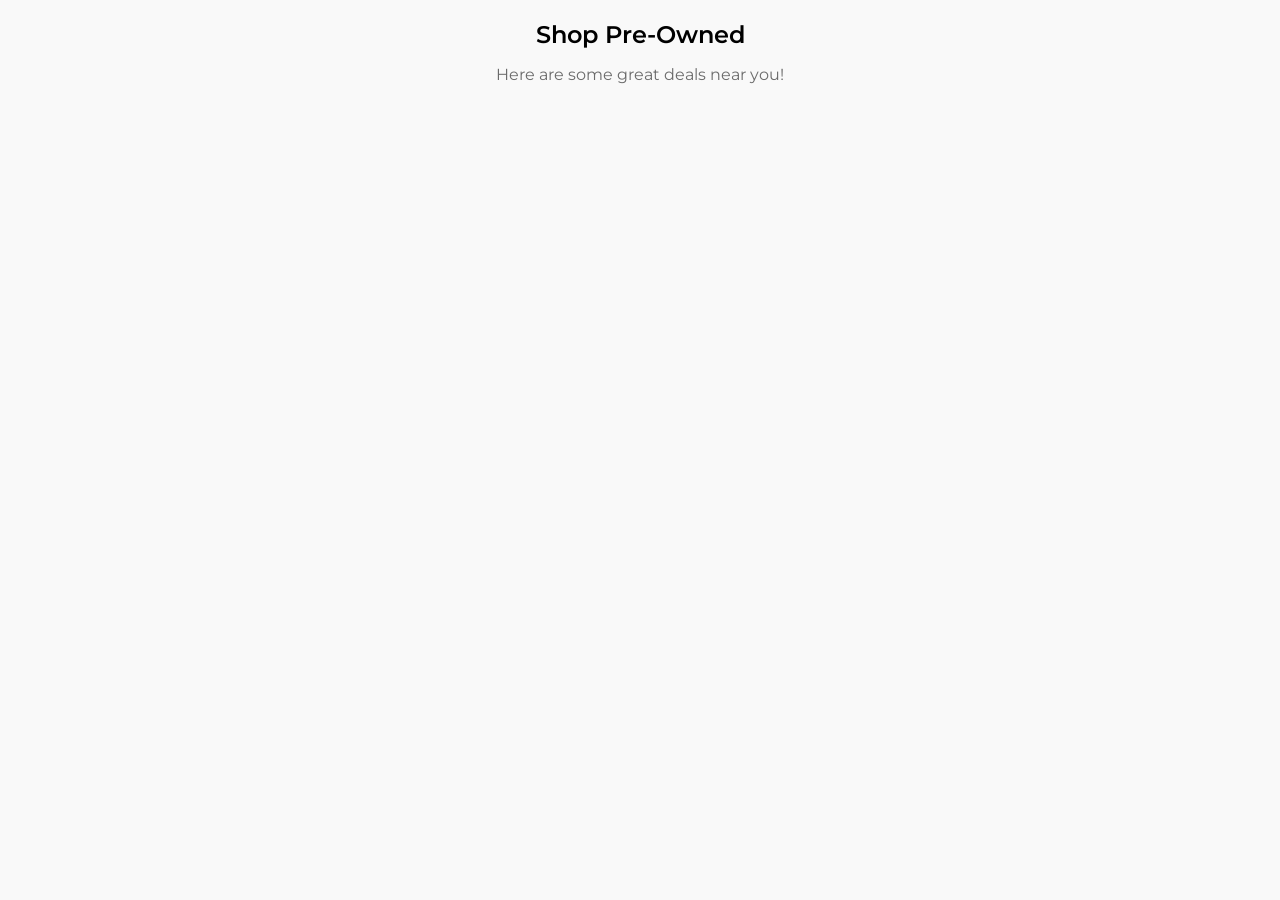
<file: docs/wf17c.html>
<!DOCTYPE html>
<html lang="en">

<head>
  <meta charset="UTF-8">
  <meta name="viewport" content="width=device-width, initial-scale=1.0">
  <title>LotLinx Advanced Carousel with Promo Cards</title>
  <link href="https://fonts.googleapis.com/css2?family=Montserrat:wght@400;600&display=swap" rel="stylesheet">
  <link rel="stylesheet" href="https://cdn.jsdelivr.net/npm/swiper/swiper-bundle.min.css">
  <style>
    * {
      box-sizing: border-box;
    }

    body {
      font-family: 'Montserrat', sans-serif;
      margin: 0;
      padding: 0;
      background-color: #f9f9f9;
    }

    img {
      vertical-align: middle;
      max-width: 100%;
      display: inline-block;
    }

    img {
      border: 0;
    }

    .w-inline-block {
      max-width: 100%;
      display: inline-block;
    }

    .carousel-container {
      max-width: 1200px;
      margin: 0 auto;
      padding: 20px;
    }

    .carousel-header {
      text-align: center;
      margin-bottom: 20px;
    }

    .carousel-header h1 {
      font-size: 24px;
      font-weight: 600;
      margin: 0;
    }

    .carousel-header p {
      font-size: 16px;
      color: #6b6b6b;
    }

    .swiper {
      width: 100%;
      overflow: hidden;
      background: none;
    }

    .swiper-slide {
      display: flex;
      justify-content: center;
      flex-shrink: 0;
      width: auto;
      /* Ensure consistent width handling */
    }

    .card {
      border: 1px solid var(--neutral--300);
      background-color: #fff;
      border-radius: 4px;
      flex-flow: column;
      align-items: center;
      width: 267px;
      margin-bottom: 4px;
      padding-top: 0;
      display: flex;
      box-shadow: 0 1px 3px #0003, 0 1px 2px -1px #0000001a;
    }

    .card img {
      width: 100%;
      height: 180px;
      object-fit: cover;
    }

    .card-content {
      padding: 16px;
      width: fit-content;
      min-width: 100%;
      max-width: 100%
    }

    .card h3 {
      font-size: 18px;
      font-weight: 600;
      margin: 0 0 8px;
      white-space: nowrap;
      overflow: hidden;
      text-overflow: ellipsis;
    }

    .card p {
      font-size: 14px;
      margin: 4px 0;
      color: #555;
      white-space: nowrap;
      overflow: hidden;
      text-overflow: ellipsis;
    }

    .divider {
      margin: 8px 0;
      border-top: 1px solid #e0e0e0;
    }

    .cta {
      display: block;
      text-align: center;
      background: #dc2626;
      color: #fff;
      padding: 10px 0;
      text-decoration: none;
      border-radius: 4px;
      margin-top: 12px;
      font-weight: 600;
    }

    .cta:hover {
      background: #b91c1c;
    }

    .promotionalcard {
      border: 1px solid #b20b0b;
      background-color: #fff;
      border-radius: 4px;
      flex-flow: column;
      justify-content: flex-start;
      align-items: center;
      height: 412px;
      width: 267px;
      margin-bottom: 4px;
      display: flex;
      position: relative;
      box-shadow: 0 1px 2px -1px #0000001a, 0 1px 3px #0003;
    }

    .text-block-153 {
      margin-top: 24px;
    }

    .promotionalcard-gradient {
      border-bottom: 1px solid var(--neutral--300);
      background-image: linear-gradient(#0000, #0000001a);
      height: 42%;
      display: flex;
      position: absolute;
      inset: 0% 0% auto;
    }

    .promotionalcard img {
      z-index: 3;
      position: relative;
    }

    .promo-vehicle-cta-copy {
      color: #fff;
      text-align: center;
      border-radius: 4px;
      justify-content: center;
      align-self: stretch;
      margin: auto 16px 16px;
      padding: 8px 16px;
      font-weight: 700;
      text-decoration: none;
      display: flex;

    }

    .promo-vehicle-cta-copy:hover {
      background: #b91c1c;
    }

    .vehicle-cta-copy {
      color: #fff;
      text-align: center;
      border-radius: 4px;
      justify-content: center;
      align-self: stretch;
      margin: auto 16px 16px;
      padding: 8px 16px;
      font-weight: 700;
      text-decoration: none;
      display: flex;
    }

    .vehicle-cta-copy:hover {
      background: #b91c1c;
    }

    @media screen and (max-width: 768px) {
      .card {
        min-width: 85%;
        /* Ensure proper visibility on mobile */
      }

      .promotionalcard {
        min-width: 85%;
      }

      .swiper-slide {
        width: 85%;
        /* Match card width */
      }

      .divider {
        width: 100%;
      }
    }
  </style>
</head>

<body>
  <div class="carousel-container">
    <div class="carousel-header">
      <h1>Shop Pre-Owned</h1>
      <p>Here are some great deals near you!</p>
    </div>
    <div class="swiper">
      <div class="swiper-wrapper">
        <!-- Cards dynamically added here -->
      </div>
      <div class="swiper-button-next"></div>
      <div class="swiper-button-prev"></div>
    </div>
  </div>

  <script src="https://cdn.jsdelivr.net/npm/swiper/swiper-bundle.min.js"></script>
  <script>
    async function detectZipCode() {
      try {
        const response = await fetch("https://ipapi.co/json/");
        const data = await response.json();
        return data.postal || "60435";
      } catch {
        return "60435";
      }
    }

    function mapTabToBodystyle(tabName) {
      const map = {
        Truck: "pickup",
        SUV: "suv",
        "SUV 3 Row": "suv",
        Car: "sedan",
      };
      return map[tabName] || "pickup"; // Default to "pickup" if tabName is not recognized
    }

    function isElementVisible(element) {
      return element && element.offsetParent !== null; // Checks if the element is visible
    }

    const initializedTabs = new Set();

    async function initializeAds(tabType = "pickup") {
      const tabPane = document.querySelector(`#${tabType}-tab-pane`); // Assuming IDs follow this format
      if (!tabPane || tabPane.style.display === "none") {
        console.log(`Tab content for ${tabType} is not visible. Initialization delayed.`);
        return;
      }

      if (initializedTabs.has(tabType)) {
        console.log(`Ads already initialized for tab: ${tabType}`);
        return;
      }
      initializedTabs.add(tabType);

      const detectedZip = await detectZipCode();
      console.log(`Initializing ads for tabType: ${tabType}, detectedZip: ${detectedZip}`);

      const queryParams = new URLSearchParams(window.location.search);
      const gid = queryParams.get("gid") || "default-channel";
      const cid = queryParams.get("cid") || "Undefined";
      const query = queryParams.get("makesmodels") || "2017-2024 SUV";

      // Clear and reinitialize LotLinx
      window.VinAds = [];
      window.VinAds.push({
        op: "setPage",
        pubid: "201000",
        zip: detectedZip,
        make: "Chevrolet",
        bodystyle: tabType,
        q: query,
        test: false,
        debug: false,
      });

      window.VinAds.push({
        op: "buildCustom",
        numresults: 8,
        channel: gid,
        callback: function(vehicles) {
          if (!Array.isArray(vehicles) || vehicles.length === 0) {
            console.error("Vehicles data is not an array or is empty");
            return;
          }
          populateCarousel(vehicles, detectedZip, gid, cid);
        },
      });
    }

    function populateCarousel(vehicles, zip, gid, cid) {
      const swiperWrapper = document.querySelector(".swiper-wrapper");
      swiperWrapper.innerHTML = ""; // Clear existing slides

      // Add vehicle cards
      vehicles.forEach((vehicle) => {
        const card = document.createElement("div");
        card.className = "swiper-slide";
        card.innerHTML = `
          <div class="card">
            <img src="${vehicle.image_url}" alt="${vehicle.year} ${vehicle.make} ${vehicle.model}">
            <div class="card-content">
              <h3>${vehicle.year} ${vehicle.make} ${vehicle.model}</h3>
              <p>${vehicle.condition} | Trim: ${vehicle.trim || "N/A"}</p>
              <p>Price: $${vehicle.price.toLocaleString()}</p>
              <p>Mileage: ${vehicle.mileage.toLocaleString()} miles</p>
              <p>Color: ${vehicle.exterior_color || "Unknown Color"}</p>
              <div class="divider"></div>
              <p>${vehicle.city}, ${vehicle.state}</p>
              <a href="${vehicle.url}" class="cta" target="_blank">See Details</a>
            </div>
          </div>`;
        swiperWrapper.appendChild(card);
      });

      // Reinitialize Swiper
      if (window.swiperInstance) {
        window.swiperInstance.destroy(true, true); // Destroy previous instance
      }
      window.swiperInstance = new Swiper(".swiper", {
        followFinger: true,
        initialSlide: 0,
        slidesPerView: 1.5,
        spaceBetween: 18,
        centeredSlides: true,
        loop: true,
        navigation: {
          nextEl: ".swiper-button-next",
          prevEl: ".swiper-button-prev",
        },
      });
    }

    document.addEventListener("DOMContentLoaded", () => {
      console.log("DOM fully loaded.");

      // MutationObserver to watch for tab visibility changes
      const tabsContent = document.querySelector(".tabs-content");
      const observer = new MutationObserver(() => {
        const activeTab = document.querySelector(".tab-pane[style*='display: block']"); // Adjust if necessary
        if (activeTab) {
          const tabName = activeTab.getAttribute("data-w-tab");
          console.log(`Tab switched to: ${tabName}`);
          initializeAds(mapTabToBodystyle(tabName));
        }
      });

      observer.observe(tabsContent, {
        attributes: true,
        childList: true,
        subtree: true,
      });

      // Initialize the default tab
      const defaultTab = document.querySelector(".tab-link.w--current");
      const defaultTabName = defaultTab?.getAttribute("data-w-tab") || "Truck";
      console.log(`Initializing default tab: ${defaultTabName}`);
      initializeAds(mapTabToBodystyle(defaultTabName));
    });

    function getPromoCardHTML(type, zip, gid, cid) {
      const promoCards = {
        Truck: `<div class="promotionalcard"><div class="text-block-153">Find Even More:</div>
          <img src="https://dtprodvehicleimages.blob.core.windows.net/assets/webflow/wf17b/logo-rydeshoppermarketplace.svg" alt="Rydeshopper Marketplace">
          <img src="https://content.rydeshopper.com/assets/webflow/wf17/02-truck/01-silverado1500/00-silverado1500-b.webp" alt="Silverado 1500" class="img-4">
          <a href="https://marketplace.rydeshopper.com/search-results?zip=${zip}&bodytypes=Pickup&gid=${gid}&cid=${cid}&sid=browsecardTruck" class="promo-vehicle-cta-copy w-inline-block">
            <div>BROWSE&nbsp;ALL TRUCKS</div>
          </a>
          <div class="promotionalcard-gradient"></div></div>`,
        SUV: `<div class="promotionalcard"><div class="text-block-153">Find Even More:</div>
          <img src="https://dtprodvehicleimages.blob.core.windows.net/assets/webflow/wf17b/logo-rydeshoppermarketplace.svg" alt="Rydeshopper Marketplace">
          <img src="https://content.rydeshopper.com/assets/webflow/wf17/04-suv3row/03-suburban/00-suburban-a.webp" alt="Suburban" class="img-4">
          <a href="https://marketplace.rydeshopper.com/search-results?zip=${zip}&bodytypes=SUV%2FCrossover&gid=${gid}&cid=${cid}&sid=browsecard3RowSUV" class="promo-vehicle-cta-copy w-inline-block">
            <div>BROWSE&nbsp;ALL SUVS</div>
          </a>
          <div class="promotionalcard-gradient"></div></div>`,
        Car: `<div class="promotionalcard"><div class="text-block-153">Find Even More:</div>
          <img src="https://dtprodvehicleimages.blob.core.windows.net/assets/webflow/wf17b/logo-rydeshoppermarketplace.svg" alt="Rydeshopper Marketplace">
          <img src="https://content.rydeshopper.com/assets/webflow/wf17/05-car/01-malibu/00-malibu-a.webp" alt="Malibu" class="img-4">
          <a href="https://marketplace.rydeshopper.com/search-results?zip=${zip}&bodytypes=Sedan&gid=${gid}&cid=${cid}&sid=browsecardCar" class="promo-vehicle-cta-copy w-inline-block">
            <div>BROWSE&nbsp;ALL CARS</div>
          </a>
          <div class="promotionalcard-gradient"></div></div>`,
      };
      return promoCards[type] || "";
    }
  </script>
  <script src="https://ads.lotlinx.com/load.js" async></script>
</body>

</html>
</file>
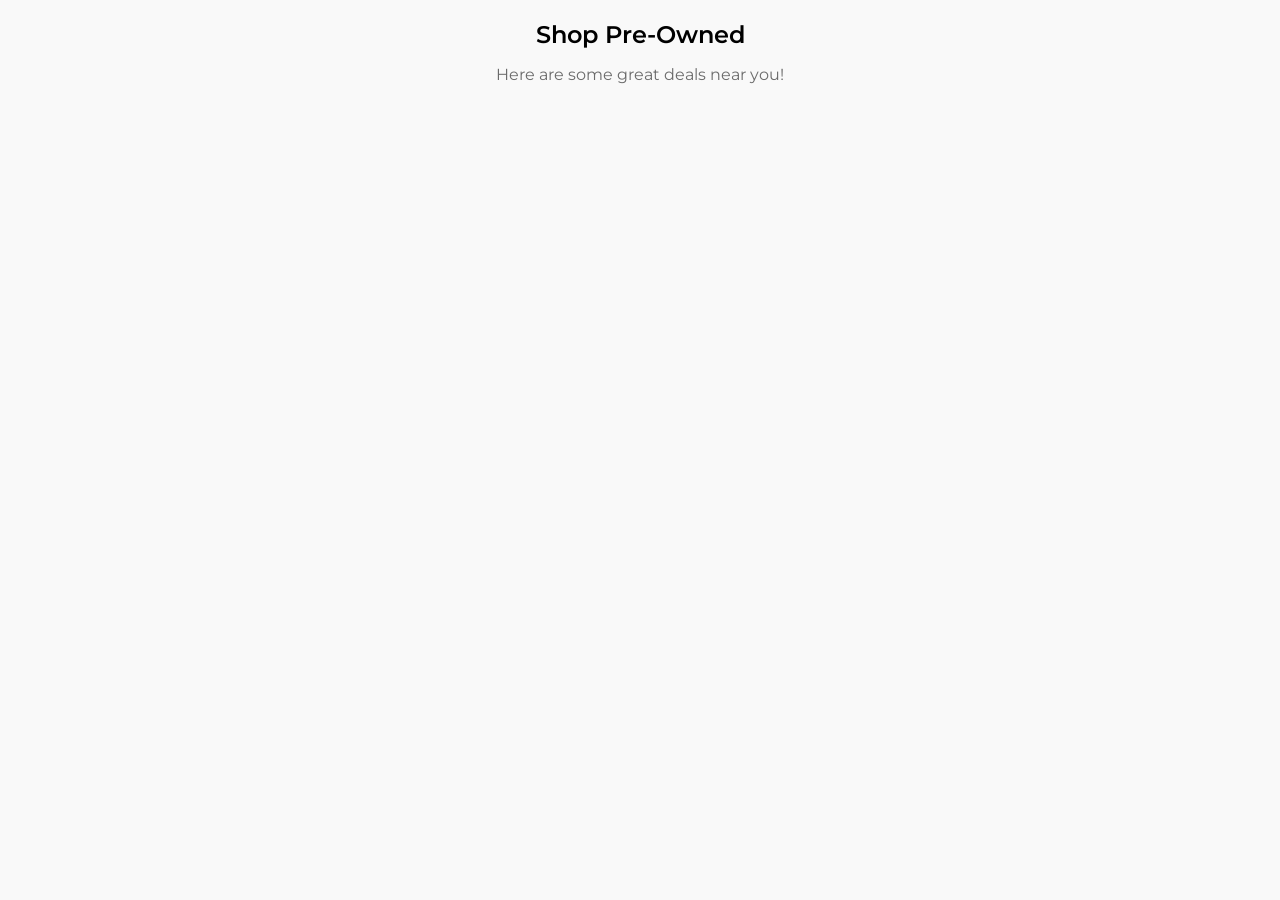
<file: docs/wf17c2.html>
<!DOCTYPE html>
<html lang="en">

<head>
  <meta charset="UTF-8">
  <meta name="viewport" content="width=device-width, initial-scale=1.0">
  <title>LotLinx Advanced Carousel with Promo Cards</title>
  <link href="https://fonts.googleapis.com/css2?family=Montserrat:wght@400;600&display=swap" rel="stylesheet">
  <link rel="stylesheet" href="https://cdn.jsdelivr.net/npm/swiper/swiper-bundle.min.css">
  <style>
    * {
      box-sizing: border-box;
    }

    body {
      font-family: 'Montserrat', sans-serif;
      margin: 0;
      padding: 0;
      background-color: #f9f9f9;
    }

    img {
      vertical-align: middle;
      max-width: 100%;
      display: inline-block;
    }

    img {
      border: 0;
    }

    .w-inline-block {
      max-width: 100%;
      display: inline-block;
    }

    .carousel-container {
      max-width: 1200px;
      margin: 0 auto;
      padding: 20px;
    }

    .carousel-header {
      text-align: center;
      margin-bottom: 20px;
    }

    .carousel-header h1 {
      font-size: 24px;
      font-weight: 600;
      margin: 0;
    }

    .carousel-header p {
      font-size: 16px;
      color: #6b6b6b;
    }

    .swiper {
      width: 100%;
      overflow: hidden;
      background: none;
    }

    .swiper-slide {
      display: flex;
      justify-content: center;
      flex-shrink: 0;
      width: auto;
      /* Ensure consistent width handling */
    }

    .card {
      border: 1px solid var(--neutral--300);
      background-color: #fff;
      border-radius: 4px;
      flex-flow: column;
      align-items: center;
      width: 267px;
      margin-bottom: 4px;
      padding-top: 0;
      display: flex;
      box-shadow: 0 1px 3px #0003, 0 1px 2px -1px #0000001a;
    }

    .card img {
      width: 100%;
      height: 180px;
      object-fit: cover;
    }

    .card-content {
      padding: 16px;
      width: fit-content;
      min-width: 100%;
      max-width: 100%
    }

    .card h3 {
      font-size: 18px;
      font-weight: 600;
      margin: 0 0 8px;
      white-space: nowrap;
      overflow: hidden;
      text-overflow: ellipsis;
    }

    .card p {
      font-size: 14px;
      margin: 4px 0;
      color: #555;
      white-space: nowrap;
      overflow: hidden;
      text-overflow: ellipsis;
    }

    .divider {
      margin: 8px 0;
      border-top: 1px solid #e0e0e0;
    }

    .cta {
      display: block;
      text-align: center;
      background: #dc2626;
      color: #fff;
      padding: 10px 0;
      text-decoration: none;
      border-radius: 4px;
      margin-top: 12px;
      font-weight: 600;
    }

    .cta:hover {
      background: #b91c1c;
    }

    .promotionalcard {
      border: 1px solid #b20b0b;
      background-color: #fff;
      border-radius: 4px;
      flex-flow: column;
      justify-content: flex-start;
      align-items: center;
      height: 412px;
      width: 267px;
      margin-bottom: 4px;
      display: flex;
      position: relative;
      box-shadow: 0 1px 2px -1px #0000001a, 0 1px 3px #0003;
    }

    .text-block-153 {
      margin-top: 24px;
    }

    .promotionalcard-gradient {
      border-bottom: 1px solid var(--neutral--300);
      background-image: linear-gradient(#0000, #0000001a);
      height: 42%;
      display: flex;
      position: absolute;
      inset: 0% 0% auto;
    }

    .promotionalcard img {
      z-index: 3;
      position: relative;
    }

    .promo-vehicle-cta-copy {
      color: #fff;
      text-align: center;
      border-radius: 4px;
      justify-content: center;
      align-self: stretch;
      margin: auto 16px 16px;
      padding: 8px 16px;
      font-weight: 700;
      text-decoration: none;
      display: flex;

    }

    .promo-vehicle-cta-copy:hover {
      background: #b91c1c;
    }

    .vehicle-cta-copy {
      color: #fff;
      text-align: center;
      border-radius: 4px;
      justify-content: center;
      align-self: stretch;
      margin: auto 16px 16px;
      padding: 8px 16px;
      font-weight: 700;
      text-decoration: none;
      display: flex;
    }

    .vehicle-cta-copy:hover {
      background: #b91c1c;
    }

    @media screen and (max-width: 768px) {
      .card {
        min-width: 85%;
        /* Ensure proper visibility on mobile */
      }

      .promotionalcard {
        min-width: 85%;
      }

      .swiper-slide {
        width: 85%;
        /* Match card width */
      }

      .divider {
        width: 100%;
      }
    }
  </style>
</head>

<body>
  <div class="carousel-container">
    <div class="carousel-header">
      <h1>Shop Pre-Owned</h1>
      <p>Here are some great deals near you!</p>
    </div>
    <div class="swiper">
      <div class="swiper-wrapper">
        <!-- Cards dynamically added here -->
      </div>
      <div class="swiper-button-next"></div>
      <div class="swiper-button-prev"></div>
    </div>
  </div>

  <script src="https://cdn.jsdelivr.net/npm/swiper/swiper-bundle.min.js"></script>
  <script>
    document.addEventListener("DOMContentLoaded", () => {
      console.log("DOM fully loaded.");

      document.querySelectorAll(".tab-link").forEach(tab => {
        tab.addEventListener("click", async () => {
          const tabType = tab.getAttribute("data-w-tab");
          console.log(`Tab switched to: ${tabType}`);

          const data = await fetchData(tabType);
          initializeCarousel(tabType);
        });
      });

      function handleError(message) {
        const wrapper = document.querySelector(".swiper-wrapper");
        wrapper.innerHTML = `<div class="error">${message}</div>`;
      }

      const cache = new Map(); // To store API responses
      let currentSwiper = null; // To manage the Swiper instance

      // Track initialized tabs
      const initializedTabs = new Set();

      // Ensure VinAds queue is initialized
      window.VinAds = window.VinAds || [];

      async function detectZipCode() {
        try {
          const response = await fetch("https://ipapi.co/json/");
          const data = await response.json();
          return data.postal || "60435";
        } catch {
          return "60435";
        }
      }

      function mapTabToBodystyle(tabName) {
        const map = {
          Truck: "pickup",
          SUV: "suv",
          "SUV 3 Row": "suv",
          Car: "sedan",
        };
        return map[tabName] || "pickup"; // Default to "pickup" if tabName is not recognized
      }

      async function initializeAds(tabType = "pickup") {
        console.log(`Attempting to initialize ads for tab: ${tabType}`);

        // Prevent redundant calls for the same tab
        if (initializedTabs.has(tabType)) {
          console.log(`Ads already initialized for tab: ${tabType}`);
          return;
        }
        initializedTabs.add(tabType);

        const detectedZip = await detectZipCode();
        console.log(`Initializing ads for tabType: ${tabType}, detectedZip: ${detectedZip}`);
        const queryParams = new URLSearchParams(window.location.search);
        const gid = queryParams.get("gid") || "default-channel";
        const cid = queryParams.get("cid") || "Undefined";
        const query = queryParams.get("makesmodels") || "2017-2024 SUV";

        // Set Page Operation
        window.VinAds.push({
          op: "setPage",
          pubid: "201000",
          zip: detectedZip,
          make: "Chevrolet",
          bodystyle: tabType,
          q: query,
          test: false,
          debug: true,
        });

        // Build Custom Operation
        window.VinAds.push({
          op: "buildCustom",
          numresults: 8,
          callback: function(vehicles) {
            if (!Array.isArray(vehicles) || vehicles.length === 0) {
              console.error("Vehicles data is not an array or is empty");
              return;
            }
            console.log(`Received ${vehicles.length} vehicles for tab: ${tabType}`);
            populateCarousel(vehicles, detectedZip, gid, cid);
          },
        });

        // Trigger LotLinx Processing
        if (typeof window.processVinAds === "function") {
          console.log("Triggering LotLinx processing.");
          window.processVinAds();
        } else {
          console.error("LotLinx processing function 'processVinAds' is not available.");
        }
      }

      function initializeCarousel(tabType) {
        const wrapper = document.querySelector(".swiper-wrapper");
        wrapper.innerHTML = ""; // Clear previous slides

        const data = cache.get(tabType);
        data.forEach(item => {
          const slide = createSlide(item); // Create slide dynamically
          wrapper.appendChild(slide);
        });

        // Reinitialize Swiper
        if (currentSwiper) currentSwiper.destroy(true, true);
        currentSwiper = new Swiper(".swiper", swiperConfig);
      }

      // Add vehicle cards
      vehicles.forEach((vehicle) => {
        const card = document.createElement("div");
        card.className = "swiper-slide";
        card.innerHTML = `
                <div class="card">
                    <img src="${vehicle.image_url}" alt="${vehicle.year} ${vehicle.make} ${vehicle.model}">
                    <div class="card-content">
                        <h3>${vehicle.year} ${vehicle.make} ${vehicle.model}</h3>
                        <p>${vehicle.condition} | Trim: ${vehicle.trim || "N/A"}</p>
                        <p>Price: $${vehicle.price.toLocaleString()}</p>
                        <p>Mileage: ${vehicle.mileage.toLocaleString()} miles</p>
                        <p>Color: ${vehicle.exterior_color || "Unknown Color"}</p>
                        <div class="divider"></div>
                        <p>${vehicle.city}, ${vehicle.state}</p>
                        <a href="${vehicle.url}" class="cta" target="_blank">See Details</a>
                    </div>
                </div>`;
        swiperWrapper.appendChild(card);
      });

      async function fetchData(tabType) {
        if (cache.has(tabType)) return cache.get(tabType); // Use cache

        try {
          const response = await fetch(`/api/data?tab=${tabType}`);
          const data = await response.json();
          cache.set(tabType, data); // Cache the response
          return data;
        } catch (error) {
          console.error(`Failed to fetch data for ${tabType}`, error);
          return [];
        }
      }

      // Add promotional card
      const promoType = mapBodyStyleToPromo(vehicles[0]?.bodystyle || "SUV");
      let promoHTML = getPromoCardHTML(promoType, zip, gid, cid);
      if (!promoHTML || typeof promoHTML !== "string") {
        console.error("Promo card generation failed");
        promoHTML = `<div class="promotionalcard">Promo card unavailable</div>`;
      }
      const promoCard = document.createElement("div");
      promoCard.className = "swiper-slide";
      promoCard.innerHTML = promoHTML;
      swiperWrapper.appendChild(promoCard);

      // Reinitialize Swiper
      if (window.swiperInstance && typeof window.swiperInstance.destroy === "function") {
        window.swiperInstance.destroy(true, true); // Destroy previous instance
      }

      // Initialize a new Swiper instance
      window.swiperInstance = new Swiper(".swiper", {
        followFinger: true,
        initialSlide: 0,
        slidesPerView: 1.5,
        spaceBetween: 18,
        centeredSlides: true,
        loop: true,
        breakpoints: {
          480: {
            slidesPerView: 1.5,
            spaceBetween: 18,
          },
          768: {
            slidesPerView: 2,
            spaceBetween: 12,
          },
          992: {
            slidesPerView: 3.5,
            spaceBetween: 20,
          },
          1280: {
            slidesPerView: 3.5,
            spaceBetween: 18,
          },
          1440: {
            slidesPerView: 3.5,
            spaceBetween: 18,
          },
        },
        navigation: {
          nextEl: ".swiper-button-next",
          prevEl: ".swiper-button-prev",
        },
      });

      function mapBodyStyleToPromo(bodystyle) {
        const map = {
          convertible: "Car",
          suv: "SUV",
          coupe: "Car",
          minivan: "SUV",
          chassis: "Truck",
          commercial: "Truck",
          pickup: "Truck",
          wagon: "SUV",
          hatchback: "Car",
          sedan: "Car",
          default: "SUV",
        };

        return map[bodystyle.toLowerCase()] || "SUV";
      }

      function getPromoCardHTML(type, zip, gid, cid) {
        const promoCards = {
          Truck: `<div class="promotionalcard"><div class="text-block-153">Find Even More:</div>
          <img src="https://dtprodvehicleimages.blob.core.windows.net/assets/webflow/wf17b/logo-rydeshoppermarketplace.svg" alt="Rydeshopper Marketplace">
          <img src="https://content.rydeshopper.com/assets/webflow/wf17/02-truck/01-silverado1500/00-silverado1500-b.webp" alt="Silverado 1500" class="img-4">
          <a href="https://marketplace.rydeshopper.com/search-results?zip=${zip}&bodytypes=Pickup&gid=${gid}&cid=${cid}&sid=browsecardTruck" class="promo-vehicle-cta-copy w-inline-block">
            <div>BROWSE&nbsp;ALL TRUCKS</div>
          </a>
          <div class="promotionalcard-gradient"></div></div>`,
          SUV: `<div class="promotionalcard"><div class="text-block-153">Find Even More:</div>
          <img src="https://dtprodvehicleimages.blob.core.windows.net/assets/webflow/wf17b/logo-rydeshoppermarketplace.svg" alt="Rydeshopper Marketplace">
          <img src="https://content.rydeshopper.com/assets/webflow/wf17/04-suv3row/03-suburban/00-suburban-a.webp" alt="Suburban" class="img-4">
          <a href="https://marketplace.rydeshopper.com/search-results?zip=${zip}&bodytypes=SUV%2FCrossover&gid=${gid}&cid=${cid}&sid=browsecard3RowSUV" class="promo-vehicle-cta-copy w-inline-block">
            <div>BROWSE&nbsp;ALL SUVS</div>
          </a>
          <div class="promotionalcard-gradient"></div></div>`,
          Car: `<div class="promotionalcard"><div class="text-block-153">Find Even More:</div>
          <img src="https://dtprodvehicleimages.blob.core.windows.net/assets/webflow/wf17b/logo-rydeshoppermarketplace.svg" alt="Rydeshopper Marketplace">
          <img src="https://content.rydeshopper.com/assets/webflow/wf17/05-car/01-malibu/00-malibu-a.webp" alt="Malibu" class="img-4">
          <a href="https://marketplace.rydeshopper.com/search-results?zip=${zip}&bodytypes=Sedan&gid=${gid}&cid=${cid}&sid=browsecardCar" class="promo-vehicle-cta-copy w-inline-block">
            <div>BROWSE&nbsp;ALL CARS</div>
          </a>
          <div class="promotionalcard-gradient"></div></div>`
        };

        return promoCards[type] || '';
      }

      // Detect tab changes
      document.querySelectorAll(".tab-link").forEach(tab => {
        tab.addEventListener("click", () => {
          const tabName = tab.getAttribute("data-w-tab");
          console.log(`Tab clicked: ${tabName}`);
          const bodystyle = mapTabToBodystyle(tabName);
          initializeAds(bodystyle);
        });
      });

      // Initialize default tab
      const defaultTab = document.querySelector(".tab-link.w--current");
      const defaultTabName = defaultTab?.getAttribute("data-w-tab") || "Truck";
      console.log(`Initializing default tab: ${defaultTabName}`);
      initializeAds(mapTabToBodystyle(defaultTabName));
    });
  </script>
  <script src="https://ads.lotlinx.com/load.js" async></script>
</body>

</html>
</file>
<file: docs/styles.css>
body {
    font-family: Arial, sans-serif;
    margin: 0;
    padding: 0;
    background-color: #f4f4f4;
}

.container {
    max-width: 1200px;
    margin: 0 auto;
    padding: 0 20px;
}

header {
    background: #333;
    color: #fff;
    padding: 20px 0;
    margin-bottom: 20px;
}

header h1 {
    text-align: center;
    margin: 0;
    font-size: 2em;
}

nav ul {
    list-style: none;
    padding: 0;
    margin: 0;
    display: flex;
    justify-content: center;
    flex-wrap: wrap;
}

nav ul li {
    margin: 0 15px;
}

nav ul li a {
    color: #fff;
    text-decoration: none;
    font-size: 1.1em;
}

main.container {
    display: flex;
    justify-content: space-between;
}

.content {
    flex: 1;
    margin-right: 20px;
    background: #fff;
    padding: 20px;
    box-shadow: 0 0 10px rgba(0, 0, 0, 0.1);
}

article {
    max-width: 800px;
    margin: 0 auto;
}

article h2 {
    font-size: 1.8em;
    margin-bottom: 20px;
}

article p {
    line-height: 1.6;
    margin-bottom: 20px;
}

.widget-container, .sidebar-widget-container {
    margin: 20px 0;
    padding: 20px;
    border: 1px solid #ddd;
    background: #f9f9f9;
}

aside {
    width: 300px;
    position: -webkit-sticky; /* For Safari */
    position: sticky;
    top: 20px;
    height: fit-content;
}

@media (max-width: 768px) {
    main.container {
        flex-direction: column;
    }

    .content {
        margin-right: 0;
    }

    aside {
        width: 100%;
        margin-top: 20px;
        position: static;
    }

    nav ul {
        flex-direction: column;
    }

    nav ul li {
        margin: 10px 0;
    }
}
</file>
